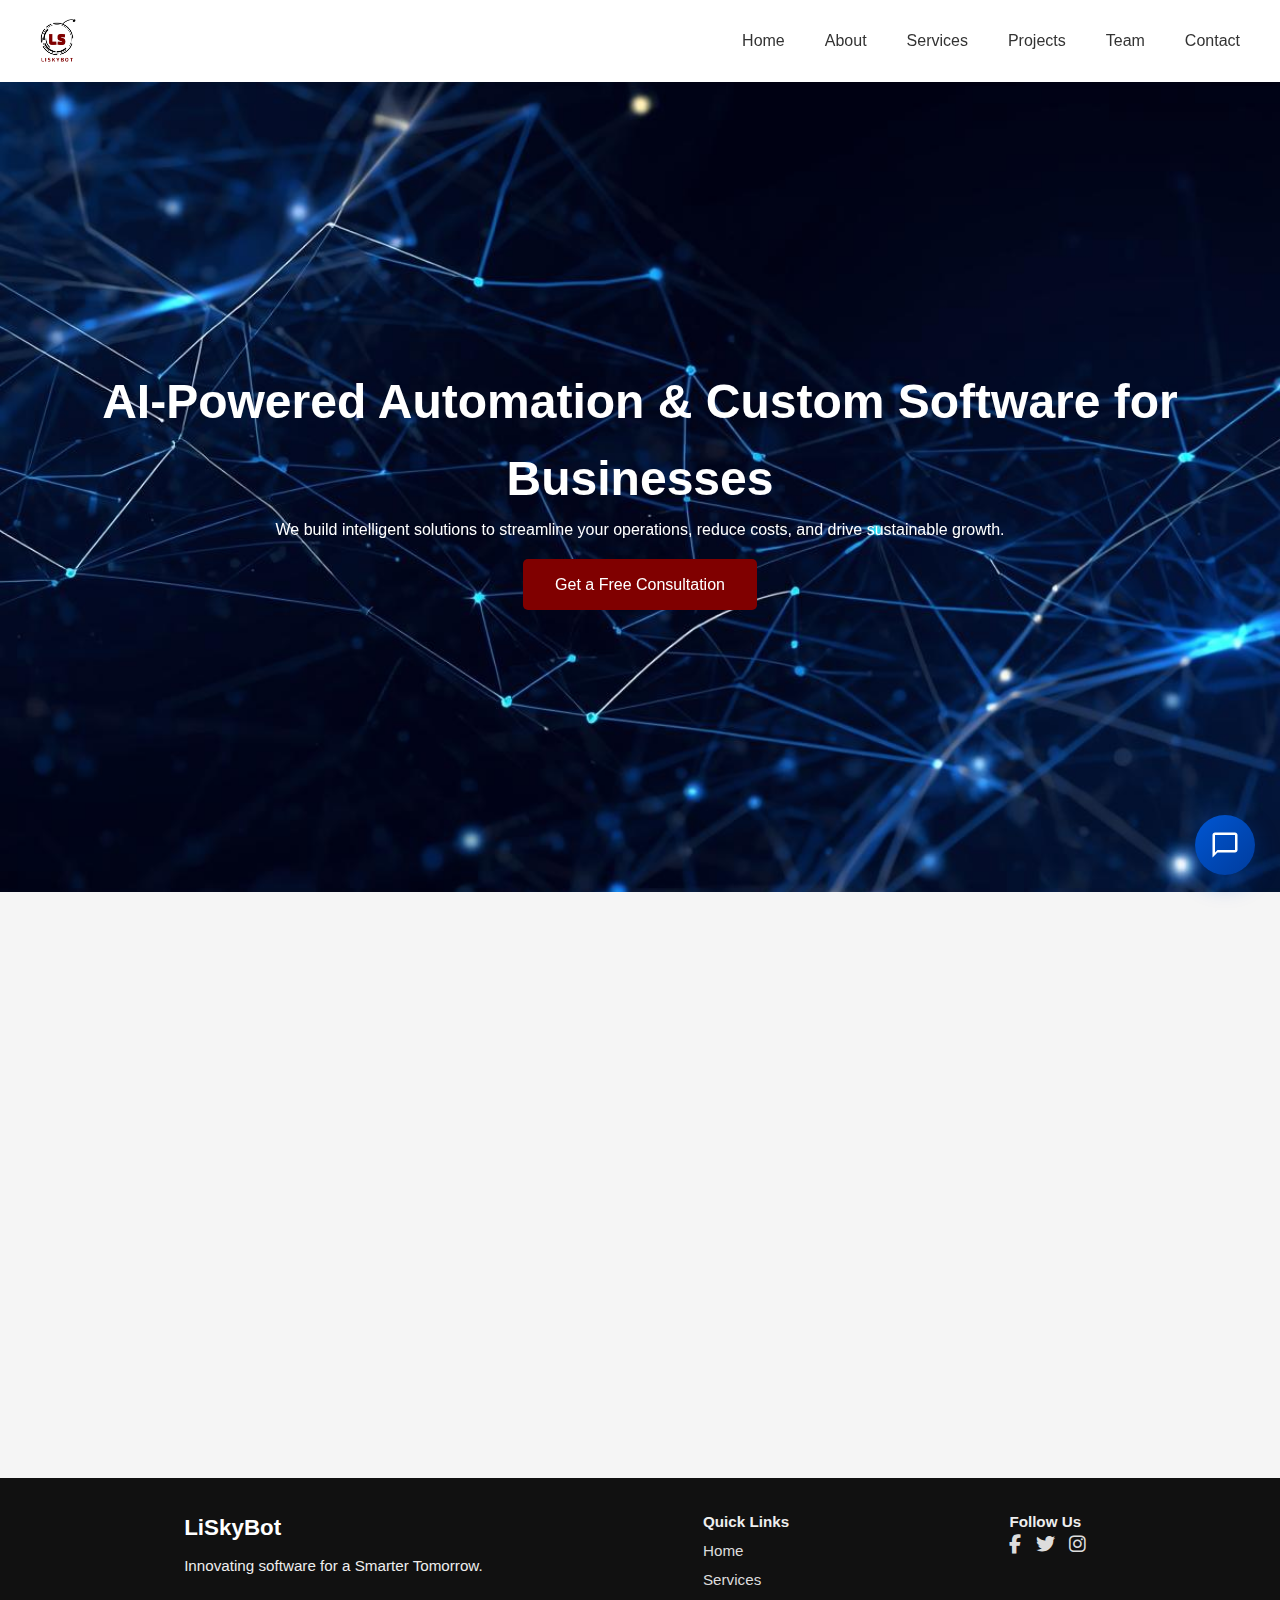
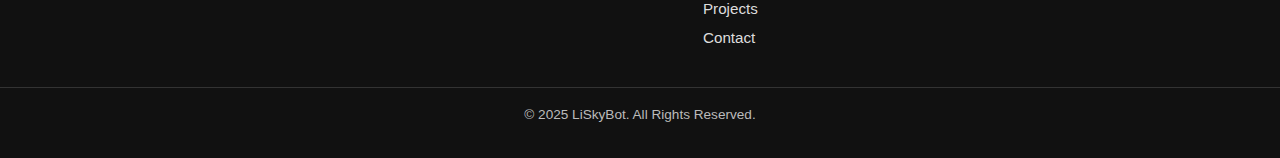
<file: index.html>
<!DOCTYPE html>
<html lang="en">
<head>
    <meta charset="UTF-8">
    <meta name="viewport" content="width=device-width, initial-scale=1.0">
    <title>LiSkyBot - AI & Software Solutions for Kenyan Businesses</title>
    <link rel="canonical" href="https://liskybot.co.ke/" />
    <meta name="description" content="LiSkyBot builds intelligent AI automation and custom software solutions to help businesses streamline operations, save costs, and drive growth.">
    <meta name="keywords" content="LiSkyBot, AI, software development, automation, cloud solutions, Kenya, Nairobi">
    <meta name="author" content="LiSkyBot">

    <meta property="og:title" content="LiSkyBot - AI & Software Solutions">
    <meta property="og:description" content="Intelligent solutions to streamline operations, save costs, and drive growth.">
    <meta property="og:image" content="https://liskybot-company.netlify.app/images/preview.png"> 
    <meta property="og:url" content="https://liskybot-company.netlify.app"> 
    <meta name="twitter:card" content="summary_large_image">
    
    <link rel="stylesheet" href="css/reset.css">
    <link rel="stylesheet" href="css/main.css">
    
    <link href="https://unpkg.com/aos@2.3.1/dist/aos.css" rel="stylesheet">
    <link rel="icon" type="image/png" href="assets/logos/logo.png">

    <link rel="stylesheet" href="https://cdnjs.cloudflare.com/ajax/libs/font-awesome/6.5.1/css/all.min.css">
</head>
<body>
    <header>
        <nav class="navbar">
            <div class="logo">
                <a href="index.html"><img src="assets/logos/logo.png" alt="LiSkyBot Logo"></a>
            </div>
            <ul class="nav-links">
                <li><a href="index.html">Home</a></li>
                <li><a href="about.html">About</a></li>
                <li><a href="services.html">Services</a></li>
                <li><a href="projects.html">Projects</a></li>
                <li><a href="team.html">Team</a></li>
                <li><a href="contact.html">Contact</a></li>
            </ul>
            <div class="hamburger">
                <span></span>
                <span></span>
                <span></span>
            </div>
        </nav>
    </header>

    <section class="hero">
        <div class="hero-text" data-aos="fade-up">
            <h1>AI-Powered Automation & Custom Software for Businesses</h1>
            <p>We build intelligent solutions to streamline your operations, reduce costs, and drive sustainable growth.</p>
            <a href="contact.html" class="cta-btn">Get a Free Consultation</a>
        </div>
    </section>

    <section class="about-intro" data-aos="fade-up">
        <div class="container">
            <h2>Your Partner in Digital Transformation</h2>
            <p>LiSkyBot was founded on the belief that powerful technology should be accessible to all businesses. Based in Juja, we are passionate about helping companies thrive in the digital age by providing innovative and practical software solutions that deliver real results.</p>
        </div>
    </section>

    <section class="services-overview" data-aos="fade-up">
        <div class="container">
            <h2>Our Core Services</h2>
            <div class="services-grid">
                <div class="service-card" data-aos="fade-up" data-aos-delay="100">
                    <i class="fas fa-robot service-icon"></i>
                    <h3>AI & Automation</h3>
                    <p>We analyze your workflow and build custom AI bots to automate repetitive tasks, saving you time and reducing human error.</p>
                    <a href="services.html#ai" class="learn-more-btn">Learn More</a>
                </div>

                <div class="service-card" data-aos="fade-up" data-aos-delay="200">
                    <i class="fas fa-cloud service-icon"></i>
                    <h3>Cloud Solutions</h3>
                    <p>We help you leverage the power of the cloud for scalable, secure, and efficient business operations and infrastructure.</p>
                     <a href="services.html#cloud" class="learn-more-btn">Learn More</a> </div>

                <div class="service-card" data-aos="fade-up" data-aos-delay="300">
                    <i class="fas fa-laptop-code service-icon"></i>
                    <h3>Custom Web & Mobile Apps</h3>
                    <p>From dynamic websites to powerful mobile applications, we build tailored solutions that fit your exact business needs.</p>
                    <a href="services.html#web" class="learn-more-btn">Learn More</a>
                </div>
            </div>
        </div>
    </section>

    <section class="final-cta" data-aos="fade-up">
        <div class="container">
            <h2>Ready to Build Your Solution?</h2>
            <p>Let's discuss your project and discover how LiSkyBot can help your business achieve its goals. The initial consultation is always free.</p>
            <a href="contact.html" class="cta-btn">Schedule Your Consultation</a>
        </div>
    </section>

    <footer>
        <div class="footer-container">
            <div class="footer-info">
                <h3>LiSkyBot</h3>
                <p>Innovating software for a Smarter Tomorrow.</p>
            </div>
            <div class="footer-links">
                <h4>Quick Links</h4>
                <ul>
                    <li><a href="index.html">Home</a></li>
                    <li><a href="services.html">Services</a></li>
                    <li><a href="projects.html">Projects</a></li>
                    <li><a href="contact.html">Contact</a></li>
                </ul>
            </div>
            <div class="footer-socials">
                <h4>Follow Us</h4>
                <a href="https://www.facebook.com/profile.php?id=61582498392747"><i class="fab fa-facebook-f"></i></a>
                <a href="https://twitter.com/liskybotcompany"><i class="fab fa-twitter"></i></a>
                <a href="https://www.instagram.com/liskybot?igsh=NXByMzdmMDBnZmVp"><i class="fab fa-instagram"></i></a>
            </div>
        </div>
        <div class="footer-bottom">
            <p>© 2025 LiSkyBot. All Rights Reserved.</p>
        </div>
    </footer>

    <script src="js/main.js"></script>
    <script src="https://unpkg.com/aos@2.3.1/dist/aos.js"></script>
    <script>
        AOS.init({
            duration: 1000, // Animation speed
            once: true      // Animate only once per scroll
        });
    </script>

    <style>
      @import url('https://fonts.googleapis.com/css2?family=Inter:wght@400;600&display=swap');
    
      /* 1. THE FLOATING BUTTON */
      .liskybot-toggler {
        position: fixed;
        bottom: 25px;
        right: 25px;
        background: linear-gradient(135deg, #0056D2, #003C9D);
        color: white;
        border: none;
        border-radius: 50%;
        width: 60px;
        height: 60px;
        cursor: pointer;
        box-shadow: 0 8px 24px rgba(0, 86, 210, 0.4);
        z-index: 99999;
        transition: all 0.3s ease;
        display: flex;
        align-items: center;
        justify-content: center;
      }
      .liskybot-toggler:hover { transform: scale(1.05) translateY(-2px); }
      .liskybot-icon { width: 30px; height: 30px; fill: white; }
    
      /* 2. THE CHAT WINDOW */
      .liskybot-window {
        position: fixed;
        bottom: 100px;
        right: 25px;
        width: 380px;
        height: 600px;
        max-height: 80vh;
        background-color: #0A192F; /* Brand Dark Navy */
        border-radius: 20px;
        box-shadow: 0 12px 40px rgba(0,0,0,0.5);
        z-index: 99999;
        display: none;
        flex-direction: column;
        overflow: hidden;
        font-family: 'Inter', sans-serif;
        border: 1px solid #172A45;
        opacity: 0;
        transform: translateY(20px);
        transition: opacity 0.3s, transform 0.3s;
      }
    
      /* MOBILE FIX: Center on small screens */
      @media (max-width: 480px) {
        .liskybot-window {
          width: 90%;
          right: 5%;
          bottom: 90px;
          height: 60vh;
        }
      }
    
      .liskybot-window.active {
        opacity: 1;
        transform: translateY(0);
      }
    
      /* 3. HEADER */
      .liskybot-header {
        background: linear-gradient(135deg, #0056D2, #003C9D);
        padding: 20px;
        display: flex;
        align-items: center;
        justify-content: space-between;
        border-bottom: 1px solid #172A45;
      }
      .lisky-profile { display: flex; align-items: center; gap: 12px; }
      .lisky-avatar { 
        width: 40px; height: 40px; background: white; border-radius: 50%; 
        display: flex; align-items: center; justify-content: center; font-size: 24px;
      }
      .lisky-info h4 { margin: 0; color: white; font-size: 16px; font-weight: 600; }
      .lisky-info p { margin: 0; color: rgba(255,255,255,0.8); font-size: 12px; }
      .lisky-close { color: white; cursor: pointer; font-size: 24px; opacity: 0.8; background: none; border: none; }
    
      /* 4. MESSAGES AREA */
      .liskybot-messages {
        flex: 1;
        padding: 20px;
        overflow-y: auto;
        display: flex;
        flex-direction: column;
        gap: 15px;
        background-color: #0A192F;
      }
    
      /* 5. INPUT AREA */
      .liskybot-input-area {
        padding: 15px;
        background-color: #0A192F;
        border-top: 1px solid #172A45;
        display: flex;
        gap: 10px;
        align-items: center;
      }
      .liskybot-input-area input {
        flex: 1;
        padding: 14px;
        border-radius: 25px;
        border: 1px solid #172A45;
        background: #112240;
        color: white;
        outline: none;
        font-family: 'Inter', sans-serif;
      }
      .liskybot-input-area input::placeholder { color: #8892b0; }
      .liskybot-input-area input:focus { border-color: #0056D2; }
      
      .lisky-send-btn {
        background-color: #0056D2;
        border: none;
        color: white;
        border-radius: 50%;
        width: 45px;
        height: 45px;
        cursor: pointer;
        display: flex;
        align-items: center;
        justify-content: center;
        transition: background 0.2s;
      }
      .lisky-send-btn:hover { background-color: #0044a5; }
    
      /* BUBBLES */
      .msg { padding: 12px 16px; border-radius: 12px; max-width: 85%; font-size: 14px; line-height: 1.5; animation: fadeIn 0.3s ease; }
      .bot-msg { background-color: #172A45; color: #e6f1ff; align-self: flex-start; border-bottom-left-radius: 2px; }
      .user-msg { background-color: #0056D2; color: white; align-self: flex-end; border-bottom-right-radius: 2px; }
      
      /* MARKDOWN STYLES */
      .msg strong { font-weight: 700; color: #fff; }
      .msg ul { margin: 5px 0; padding-left: 20px; }
      .msg li { margin-bottom: 4px; }
    
      @keyframes fadeIn { from { opacity: 0; transform: translateY(5px); } to { opacity: 1; transform: translateY(0); } }
    </style>
    
    <button class="liskybot-toggler" onclick="toggleChat()">
      <svg class="liskybot-icon" viewBox="0 0 24 24"><path d="M20 2H4c-1.1 0-2 .9-2 2v18l4-4h14c1.1 0 2-.9 2-2V4c0-1.1-.9-2-2-2zm0 14H6l-2 2V4h16v12z"/></svg>
    </button>
    
    <div class="liskybot-window" id="liskyChatWindow">
      <div class="liskybot-header">
        <div class="lisky-profile">
          <div class="lisky-avatar">🤖</div>
          <div class="lisky-info">
            <h4>Lisky Support</h4>
            <p>Typically replies instantly</p>
          </div>
        </div>
        <button class="lisky-close" onclick="toggleChat()">×</button>
      </div>
      
      <div class="liskybot-messages" id="chatMessages">
        <div class="msg bot-msg">Hello! I am Lisky. 👋<br><br>I can help you with Pricing, Services, or Technical Support. What do you need?</div>
      </div>
    
      <div class="liskybot-input-area">
        <input type="text" id="userInput" placeholder="Type your question..." onkeypress="handleEnter(event)">
        <button class="lisky-send-btn" onclick="sendMessage()">
          <svg width="20" height="20" viewBox="0 0 24 24" fill="none" stroke="currentColor" stroke-width="2" stroke-linecap="round" stroke-linejoin="round"><line x1="22" y1="2" x2="11" y2="13"></line><polygon points="22 2 15 22 11 13 2 9 22 2"></polygon></svg>
        </button>
      </div>
    </div>
    
    <script>
      // *** YOUR PERMANENT RENDER LINK ***
      const API_URL = "https://smart-lisky-chatbot.onrender.com/chat"; 
    
      function toggleChat() {
        const window = document.getElementById('liskyChatWindow');
        if (window.style.display === 'none' || window.style.display === '') {
          window.style.display = 'flex';
          setTimeout(() => window.classList.add('active'), 10);
        } else {
          window.classList.remove('active');
          setTimeout(() => window.style.display = 'none', 300);
        }
      }
    
      function handleEnter(e) {
        if (e.key === 'Enter') sendMessage();
      }
    
      // --- THE MAGIC FORMATTER (Fixes Asterisks) ---
      function formatMessage(text) {
        // 1. Convert **bold** to <strong>bold</strong>
        let formatted = text.replace(/\*\*(.*?)\*\*/g, '<strong>$1</strong>');
        // 2. Convert *italic* to <em>italic</em>
        formatted = formatted.replace(/\*(.*?)\*/g, '<em>$1</em>');
        // 3. Convert newlines to <br>
        formatted = formatted.replace(/\n/g, '<br>');
        // 4. Convert bullet points
        formatted = formatted.replace(/- (.*?)(<br>|$)/g, '• $1$2');
        return formatted;
      }
    
      async function sendMessage() {
        const input = document.getElementById('userInput');
        const text = input.value.trim();
        if (!text) return;
    
        addMessage(text, 'user-msg');
        input.value = '';
    
        const loadingDiv = addMessage("Thinking...", 'bot-msg');
    
        try {
          const response = await fetch(API_URL, {
            method: 'POST',
            headers: { 'Content-Type': 'application/json' },
            body: JSON.stringify({ message: text })
          });
          
          const data = await response.json();
          
          // Apply the formatting fix
          loadingDiv.innerHTML = formatMessage(data.reply);
          
        } catch (error) {
          loadingDiv.innerText = "Error: Lisky is offline. (Check Server)";
        }
      }
    
      function addMessage(text, className) {
        const div = document.createElement('div');
        div.className = `msg ${className}`;
        div.innerHTML = text; 
        document.getElementById('chatMessages').appendChild(div);
        const container = document.getElementById('chatMessages');
        container.scrollTop = container.scrollHeight;
        return div;
      }
    </script>
    </body>
</html>
</file>
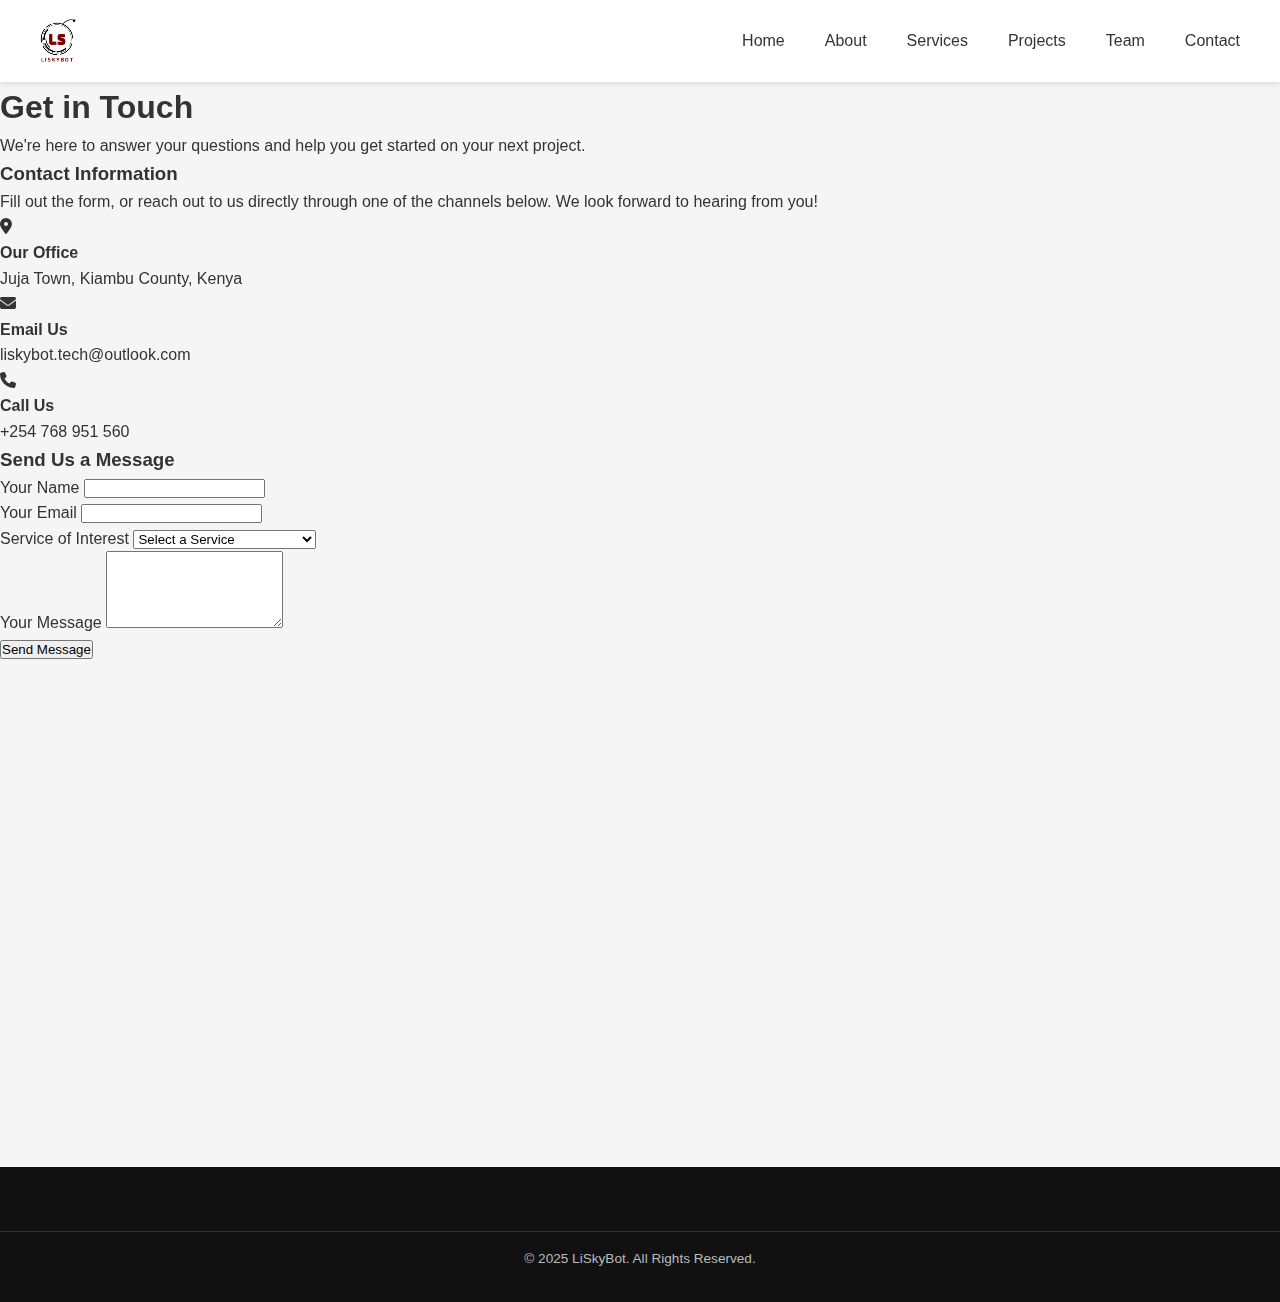
<file: contact.html>
<!DOCTYPE html>
<html lang="en">
<head>
    <meta charset="UTF-8">
    <meta name="viewport" content="width=device-width, initial-scale=1.0">
    <title>Contact Us - LiSkyBot</title>
    <link rel="canonical" href="https://liskybot.co.ke/contact.html" />
    <meta name="description" content="Get in touch with the LiSkyBot team to discuss your project. We're based in Juja, Kenya.">
    <link rel="stylesheet" href="css/reset.css">
    <link rel="stylesheet" href="css/main.css">
    <link href="https://unpkg.com/aos@2.3.4/dist/aos.css" rel="stylesheet">
    <link rel="stylesheet" href="https://cdnjs.cloudflare.com/ajax/libs/font-awesome/6.5.1/css/all.min.css">
    <link rel="icon" type="image/png" href="assets/logos/logo.png">
</head>
<body>
    <header>
        <nav class="navbar">
            <div class="logo">
                <a href="index.html">
                <img src="assets/logos/logo.png" alt="LiSkyBot Logo"></a>
            </div>
            <ul class="nav-links">
                <li><a href="index.html">Home</a></li>
                <li><a href="about.html">About</a></li>
                <li><a href="services.html">Services</a></li>
                <li><a href="projects.html">Projects</a></li>
                <li><a href="team.html">Team</a></li>
                <li><a href="contact.html" class="active">Contact</a></li>
            </ul>
            <div class="hamburger">
                <span></span>
                <span></span>
                <span></span>
            </div>
        </nav>
    </header>

    <main>
        <section class="page-header" data-aos="fade-in">
            <div class="container">
                <h1>Get in Touch</h1>
                <p>We're here to answer your questions and help you get started on your next project.</p>
            </div>
        </section>

        <section class="contact-section" data-aos="fade-up">
            <div class="container contact-grid">
                <div class="contact-details">
                    <h3>Contact Information</h3>
                    <p>Fill out the form, or reach out to us directly through one of the channels below. We look forward to hearing from you!</p>
                    
                    <div class="info-block">
                        <i class="fas fa-map-marker-alt"></i>
                        <div>
                            <strong>Our Office</strong>
                            <p>Juja Town, Kiambu County, Kenya</p>
                        </div>
                    </div>
                    <div class="info-block">
                        <i class="fas fa-envelope"></i>
                        <div>
                            <strong>Email Us</strong>
                            <p>liskybot.tech@outlook.com</p>
                        </div>
                    </div>
                    <div class="info-block">
                        <i class="fas fa-phone"></i>
                        <div>
                            <strong>Call Us</strong>
                            <p>+254 768 951 560</p>
                        </div>
                    </div>
                </div>

                <div class="contact-form-container">
                    <h3>Send Us a Message</h3>
                    <form action="https://formspree.io/f/xovyeyzg" method="POST">
                        <div class="form-group">
                            <label for="name">Your Name</label>
                            <input type="text" id="name" name="name" required>
                        </div>
                        <div class="form-group">
                            <label for="email">Your Email</label>
                            <input type="email" id="email" name="email" required>
                        </div>
                        <div class="form-group">
                            <label for="service">Service of Interest</label>
                            <select id="service" name="service" required>
                                <option value="" disabled selected>Select a Service</option>
                                <option value="AI & Automation">AI & Automation</option>
                                <option value="Web Development & Cloud">Web Development & Cloud</option>
                                <option value="Mobile Apps">Mobile Apps</option>
                                <option value="General Inquiry">General Inquiry</option>
                            </select>
                        </div>
                        <div class="form-group">
                            <label for="message">Your Message</label>
                            <textarea id="message" name="message" rows="5" required></textarea>
                        </div>
                        <button type="submit" class="cta-btn">Send Message</button>
                    </form>
                </div>
            </div>
        </section>

        <section class="map-section">
            <iframe src="https://www.google.com/maps/embed?pb=!1m10!1m8!1m3!1d16404.93738332657!2d37.007685722311436!3d-1.0983563550970181!3m2!1i1024!2i768!4f13.1!5e0!3m2!1sen!2ske!4v1761093396472!5m2!1sen!2ske" 
            width="600" 
            height="450" 
            style="border:0;" 
            allowfullscreen="" 
            loading="lazy" 
            referrerpolicy="no-referrer-when-downgrade">
        </iframe>



        </section>
    </main>

    <footer class="footer">
      <div class="footer-container">
        </div>
      <div class="footer-bottom">
        <p>© 2025 LiSkyBot. All Rights Reserved.</p>
      </div>
    </footer>

    <script src="js/main.js" ></script>
    <script src="https://unpkg.com/aos@2.3.4/dist/aos.js"></script>
    <script>
        AOS.init({
            duration: 800,
            once: true
        });
    </script>
</body>
</html>
</file>
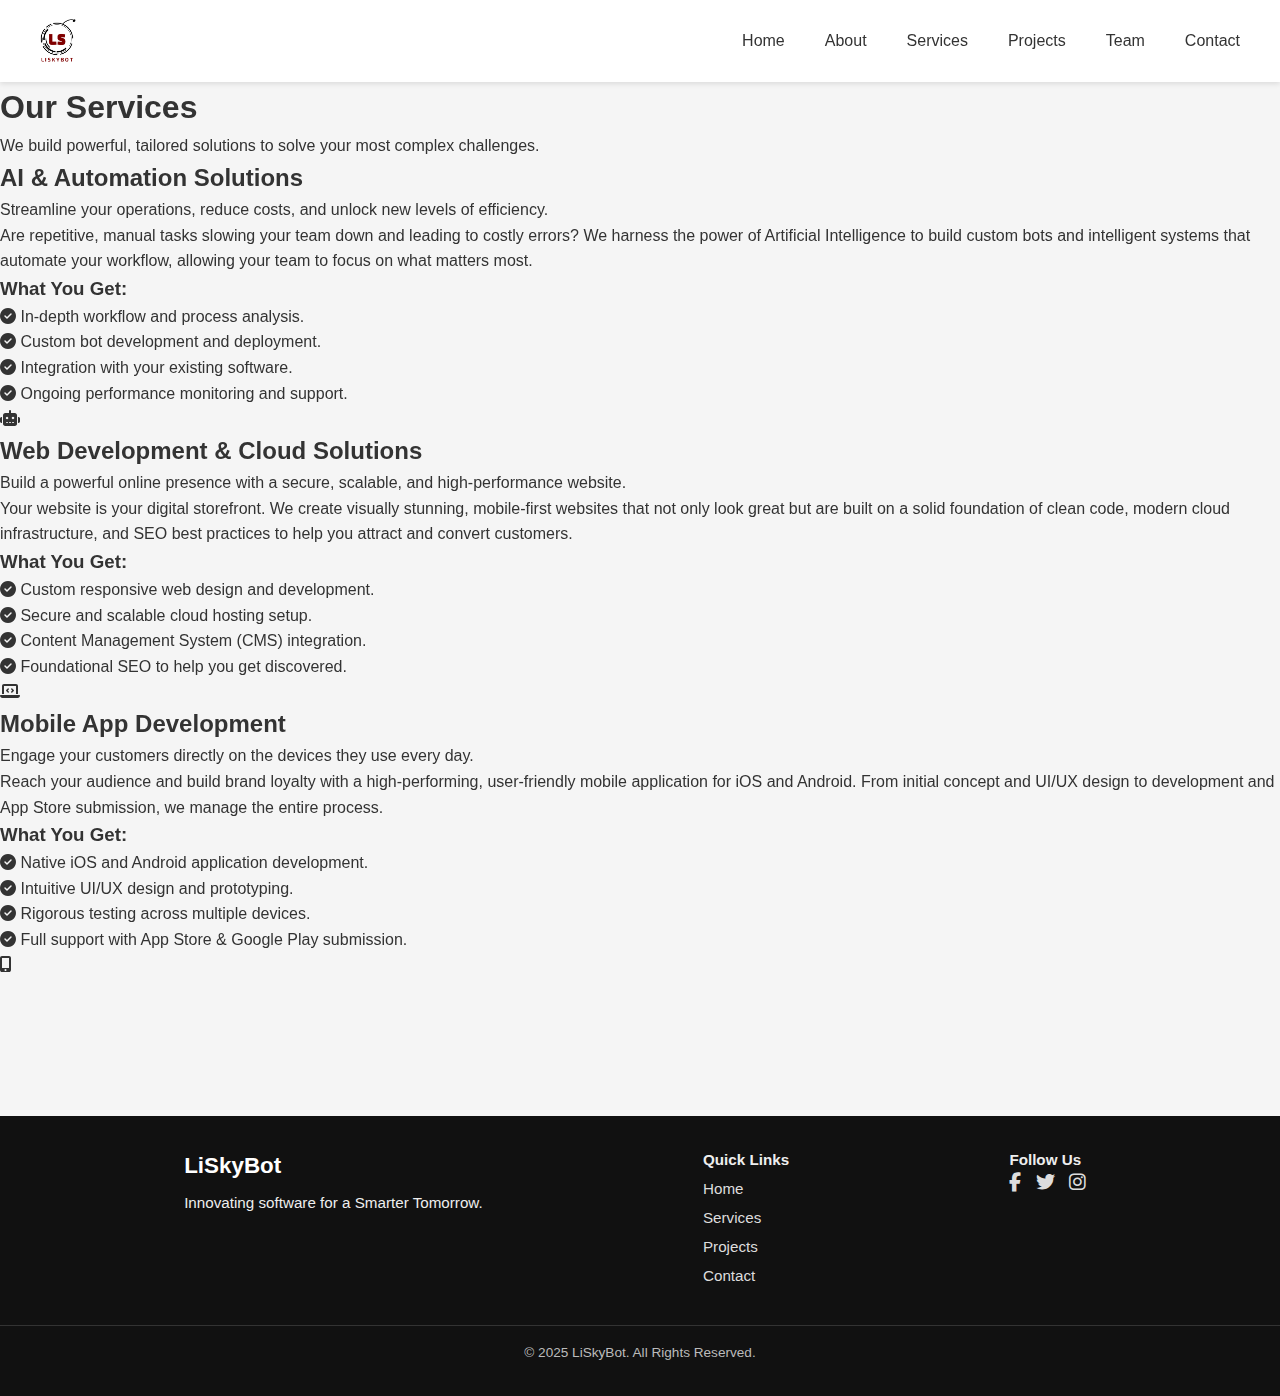
<file: services.html>
<!DOCTYPE html>
<html lang="en">
<head>
    <meta charset="UTF-8">
    <meta name="viewport" content="width=device-width, initial-scale=1.0">
    <title>Our Services - LiSkyBot</title>
    <link rel="canonical" href="https://liskybot.co.ke/services.html" />
    <meta name="description" content="Explore our expert services in AI & Automation, Custom Web Development, and Mobile App Creation to elevate your business.">
    <link rel="stylesheet" href="css/reset.css">
    <link rel="stylesheet" href="css/main.css">

    <link href="https://unpkg.com/aos@2.3.4/dist/aos.css" rel="stylesheet">
    <link rel="stylesheet" href="https://cdnjs.cloudflare.com/ajax/libs/font-awesome/6.5.1/css/all.min.css">
    <link rel="icon" type="image/png" href="assets/logos/logo.png">
</head>
<body>
    <header>
        <nav class="navbar">
            <div class="logo">
                <a href="index.html"><img src="assets/logos/logo.png" alt="LiSkyBot Logo"></a>
            </div>
            <ul class="nav-links">
                <li><a href="index.html">Home</a></li>
                <li><a href="about.html">About</a></li>
                <li><a href="services.html">Services</a></li>                  
                <li><a href="projects.html">Projects</a></li>
                <li><a href="team.html">Team</a></li>
                <li><a href="contact.html">Contact</a></li>
            </ul>
            <div class="hamburger">
                <span></span>
                <span></span>
                <span></span>
            </div>
        </nav>
    </header>

    <main>
        <section class="page-header" data-aos="fade-in">
            <div class="container">
                <h1>Our Services</h1>
                <p>We build powerful, tailored solutions to solve your most complex challenges.</p>
            </div>
        </section>

        <section id="ai" class="service-detail" data-aos="fade-up">
            <div class="container service-detail-grid">
                <div class="service-text">
                    <h2>AI & Automation Solutions</h2>
                    <p class="service-subtitle">Streamline your operations, reduce costs, and unlock new levels of efficiency.</p>
                    <p>Are repetitive, manual tasks slowing your team down and leading to costly errors? We harness the power of Artificial Intelligence to build custom bots and intelligent systems that automate your workflow, allowing your team to focus on what matters most.</p>
                    
                    <h3>What You Get:</h3>
                    <ul>
                        <li><i class="fas fa-check-circle"></i> In-depth workflow and process analysis.</li>
                        <li><i class="fas fa-check-circle"></i> Custom bot development and deployment.</li>
                        <li><i class="fas fa-check-circle"></i> Integration with your existing software.</li>
                        <li><i class="fas fa-check-circle"></i> Ongoing performance monitoring and support.</li>
                    </ul>
                </div>
                <div class="service-visual">
                    <i class="fas fa-robot"></i>
                </div>
            </div>
        </section>

        <section id="web" class="service-detail alt-background" data-aos="fade-up">
            <div class="container service-detail-grid reverse-grid">
                <div class="service-text">
                    <h2>Web Development & Cloud Solutions</h2>
                    <p class="service-subtitle">Build a powerful online presence with a secure, scalable, and high-performance website.</p>
                    <p>Your website is your digital storefront. We create visually stunning, mobile-first websites that not only look great but are built on a solid foundation of clean code, modern cloud infrastructure, and SEO best practices to help you attract and convert customers.</p>
                    
                    <h3>What You Get:</h3>
                    <ul>
                        <li><i class="fas fa-check-circle"></i> Custom responsive web design and development.</li>
                        <li><i class="fas fa-check-circle"></i> Secure and scalable cloud hosting setup.</li>
                        <li><i class="fas fa-check-circle"></i> Content Management System (CMS) integration.</li>
                        <li><i class="fas fa-check-circle"></i> Foundational SEO to help you get discovered.</li>
                    </ul>
                </div>
                <div class="service-visual">
                    <i class="fas fa-laptop-code"></i>
                </div>
            </div>
        </section>

        <section id="mobile" class="service-detail" data-aos="fade-up">
            <div class="container service-detail-grid">
                <div class="service-text">
                    <h2>Mobile App Development</h2>
                    <p class="service-subtitle">Engage your customers directly on the devices they use every day.</p>
                    <p>Reach your audience and build brand loyalty with a high-performing, user-friendly mobile application for iOS and Android. From initial concept and UI/UX design to development and App Store submission, we manage the entire process.</p>
                    
                    <h3>What You Get:</h3>
                    <ul>
                        <li><i class="fas fa-check-circle"></i> Native iOS and Android application development.</li>
                        <li><i class="fas fa-check-circle"></i> Intuitive UI/UX design and prototyping.</li>
                        <li><i class="fas fa-check-circle"></i> Rigorous testing across multiple devices.</li>
                        <li><i class="fas fa-check-circle"></i> Full support with App Store & Google Play submission.</li>
                    </ul>
                </div>
                <div class="service-visual">
                    <i class="fas fa-mobile-alt"></i>
                </div>
            </div>
        </section>

        <section class="final-cta" data-aos="fade-up">
            <div class="container">
                <h2>Ready to Discuss Your Project?</h2>
                <p>Let's turn your ideas into reality. Get in touch for a free, no-obligation consultation to see how we can help.</p>
                <a href="contact.html" class="cta-btn">Schedule Your Consultation</a>
            </div>
        </section>
    </main>

    <footer class="footer">
      <div class="footer-container">
        <div class="footer-info">
            <h3>LiSkyBot</h3>
            <p>Innovating software for a Smarter Tomorrow.</p>
        </div>
        <div class="footer-links">
            <h4>Quick Links</h4>
            <ul>
                <li><a href="index.html">Home</a></li>
                <li><a href="services.html">Services</a></li>
                <li><a href="projects.html">Projects</a></li>
                <li><a href="contact.html">Contact</a></li>
            </ul>
        </div>
        <div class="footer-socials">
            <h4>Follow Us</h4>
            <a href="https://www.facebook.com/profile.php?id=61582498392747"><i class="fab fa-facebook-f"></i></a>
            <a href="https://twitter.com/liskybotcompany"><i class="fab fa-twitter"></i></a>
            <a href="https://www.instagram.com/liskybot?igsh=NXByMzdmMDBnZmVp"><i class="fab fa-instagram"></i></a>
        </div>
    </div>
    <div class="footer-bottom">
        <p>© 2025 LiSkyBot. All Rights Reserved.</p>
    </div>
    </footer>

    <script src="js/main.js"></script>
    <script src="https://unpkg.com/aos@2.3.4/dist/aos.js"></script>
    <script>
        AOS.init({
            duration: 800,
            once: true
        });
    </script>
</body>
</html>
</file>
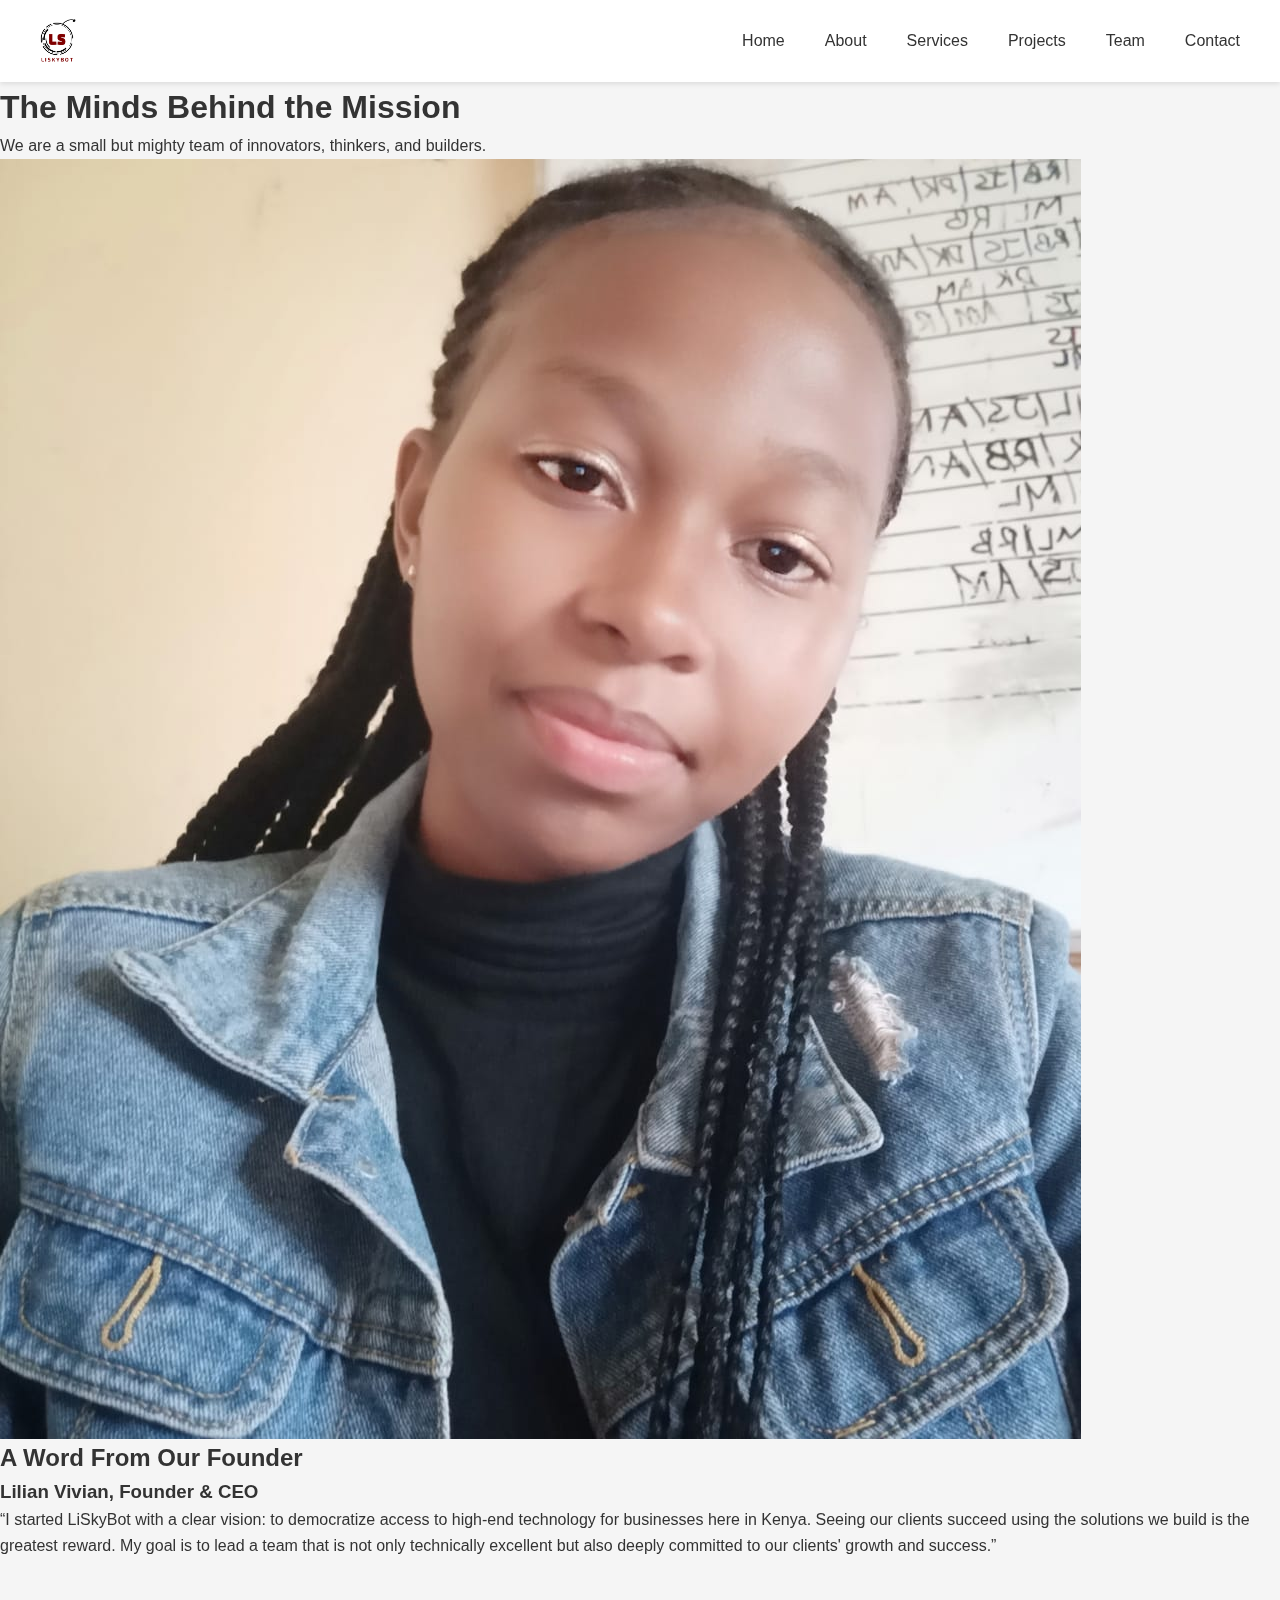
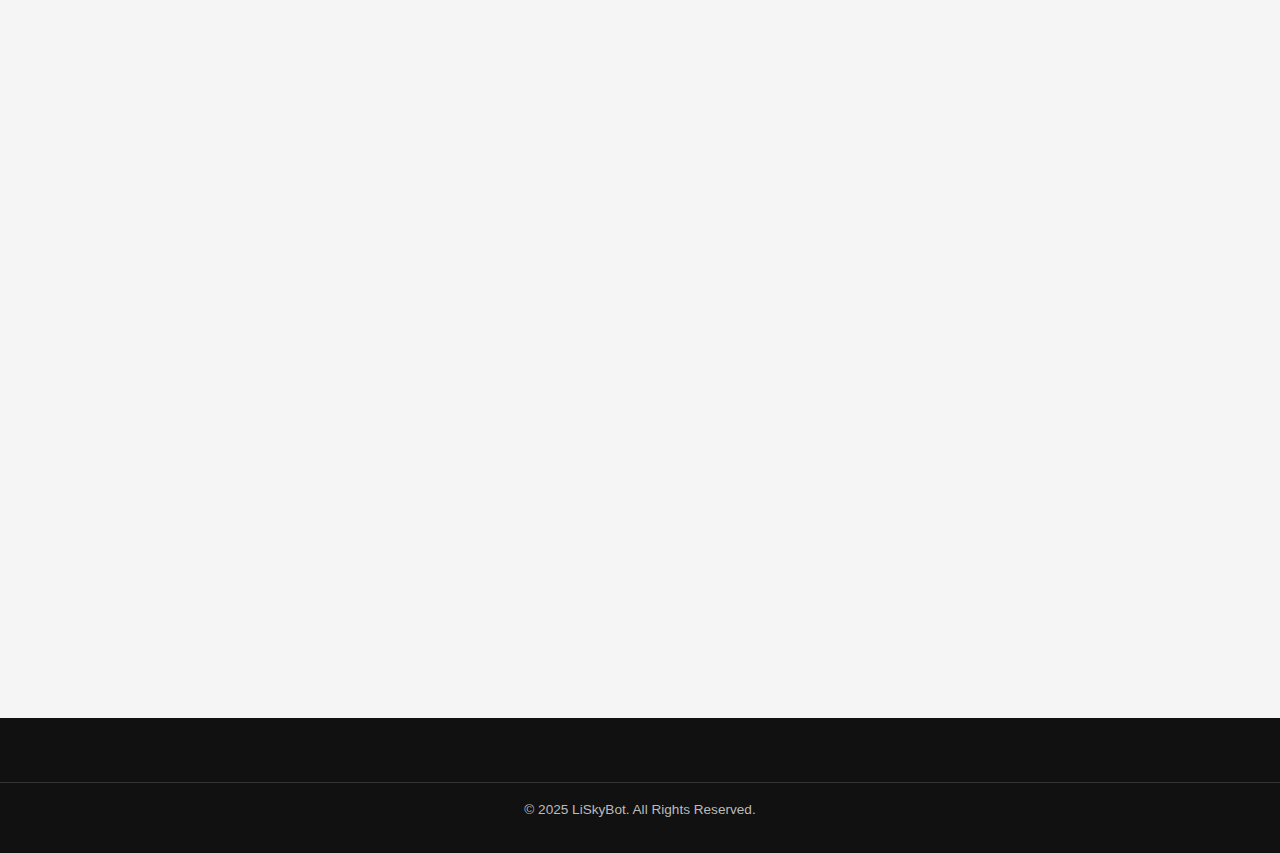
<file: team.html>
<!DOCTYPE html>
<html lang="en">
<head>
    <meta charset="UTF-8">
    <meta name="viewport" content="width=device-width, initial-scale=1.0">
    <title>Our Team - LiSkyBot</title>
    <link rel="canonical" href="https://liskybot.co.ke/team.html" />
    <meta name="description" content="Meet the passionate team of developers, designers, and AI specialists at LiSkyBot.">
    <link rel="stylesheet" href="css/reset.css">
    <link rel="stylesheet" href="css/main.css">
    <link href="https://unpkg.com/aos@2.3.4/dist/aos.css" rel="stylesheet" >
    <link rel="stylesheet" href="https://cdnjs.cloudflare.com/ajax/libs/font-awesome/6.5.1/css/all.min.css">
    <link rel="icon" type="image/png" href="assets/logos/logo.png">
</head>
<body>
    <header>
        <nav class="navbar">
            <div class="logo">
                <a href="index.html">
                <img src="assets/logos/logo.png" alt="LiSkyBot Logo"></a>
            </div>
            <ul class="nav-links">
                <li><a href="index.html">Home</a></li>
                <li><a href="about.html">About</a></li>
                <li><a href="services.html">Services</a></li>
                <li><a href="projects.html">Projects</a></li>
                <li><a href="team.html" class="active">Team</a></li>
                <li><a href="contact.html">Contact</a></li>
            </ul>
            <div class="hamburger">
                <span></span>
                <span></span>
                <span></span>
            </div>
        </nav>
    </header>

    <main>
        <section class="page-header" data-aos="fade-in">
            <div class="container">
                <h1>The Minds Behind the Mission</h1>
                <p>We are a small but mighty team of innovators, thinkers, and builders.</p>
            </div>
        </section>

        <section class="founder-section" data-aos="fade-up">
            <div class="container founder-grid">
                <div class="founder-image">
                    <img src="assets/images/team1.jpg" alt="Lilian Vivian, Founder & CEO">
                </div>
                <div class="founder-bio">
                    <h2>A Word From Our Founder</h2>
                    <h3>Lilian Vivian, Founder & CEO</h3>
                    <p>“I started LiSkyBot with a clear vision: to democratize access to high-end technology for businesses here in Kenya. Seeing our clients succeed using the solutions we build is the greatest reward. My goal is to lead a team that is not only technically excellent but also deeply committed to our clients' growth and success.”</p>
                </div>
            </div>
        </section>

        <section class="team-experts alt-background" data-aos="fade-up">
            <div class="container">
                <h2>Meet Our Experts</h2>
                <div class="team-grid">
                    <div class="expert-card" data-aos="fade-up" data-aos-delay="100">
                        <img src="assets/images/team2.jpg" alt="Clerice Bliss">
                        <h3>Clerice Bliss</h3>
                        <p class="role">Lead Developer</p>
                        <p class="bio">With over a decade of experience, Clerice is the architectural mastermind behind our most complex projects.</p>
                        <div class="social-links">
                            <a href="#" aria-label="LinkedIn"><i class="fab fa-linkedin-in"></i></a>
                            <a href="#" aria-label="GitHub"><i class="fab fa-github"></i></a>
                        </div>
                    </div>

                    <div class="expert-card" data-aos="fade-up" data-aos-delay="200">
                        <img src="assets/images/team3.jpg" alt="Martin Kagiri">
                        <h3>Martin Kagiri</h3>
                        <p class="role">AI Specialist</p>
                        <p class="bio">Martin lives on the cutting edge of machine learning, turning complex data into actionable, intelligent solutions.</p>
                        <div class="social-links">
                            <a href="#" aria-label="LinkedIn"><i class="fab fa-linkedin-in"></i></a>
                            <a href="#" aria-label="Twitter"><i class="fab fa-twitter"></i></a>
                        </div>
                    </div>

                    <div class="expert-card" data-aos="fade-up" data-aos-delay="300">
                        <img src="assets/images/team4.jpg" alt="Evans Odhiambo">
                        <h3>Evans Odhiambo</h3>
                        <p class="role">UI/UX Designer</p>
                        <p class="bio">Evans is the creative heart of our team, dedicated to crafting beautiful, intuitive, and user-friendly experiences.</p>
                        <div class="social-links">
                            <a href="#" aria-label="LinkedIn"><i class="fab fa-linkedin-in"></i></a>
                            <a href="#" aria-label="Dribbble"><i class="fab fa-dribbble"></i></a>
                        </div>
                    </div>
                </div>
            </div>
        </section>

        <section class="final-cta" data-aos="fade-up">
            <div class="container">
                <h2>Want to Join Our Team?</h2>
                <p>We are always looking for passionate and talented individuals to join us on our mission. See our open positions.</p>
                <a href="contact.html" class="cta-btn">View Careers</a> </div>
        </section>

    </main>

    <footer class="footer">
      <div class="footer-container">
        </div>
      <div class="footer-bottom">
        <p>© 2025 LiSkyBot. All Rights Reserved.</p>
      </div>
    </footer>

    <script src="js/main.js"></script>
    <script src="https://unpkg.com/aos@2.3.4/dist/aos.js"></script>
    <script>
        AOS.init({
            duration: 800,
            once: true
        });
    </script>
</body>
</html>
</file>
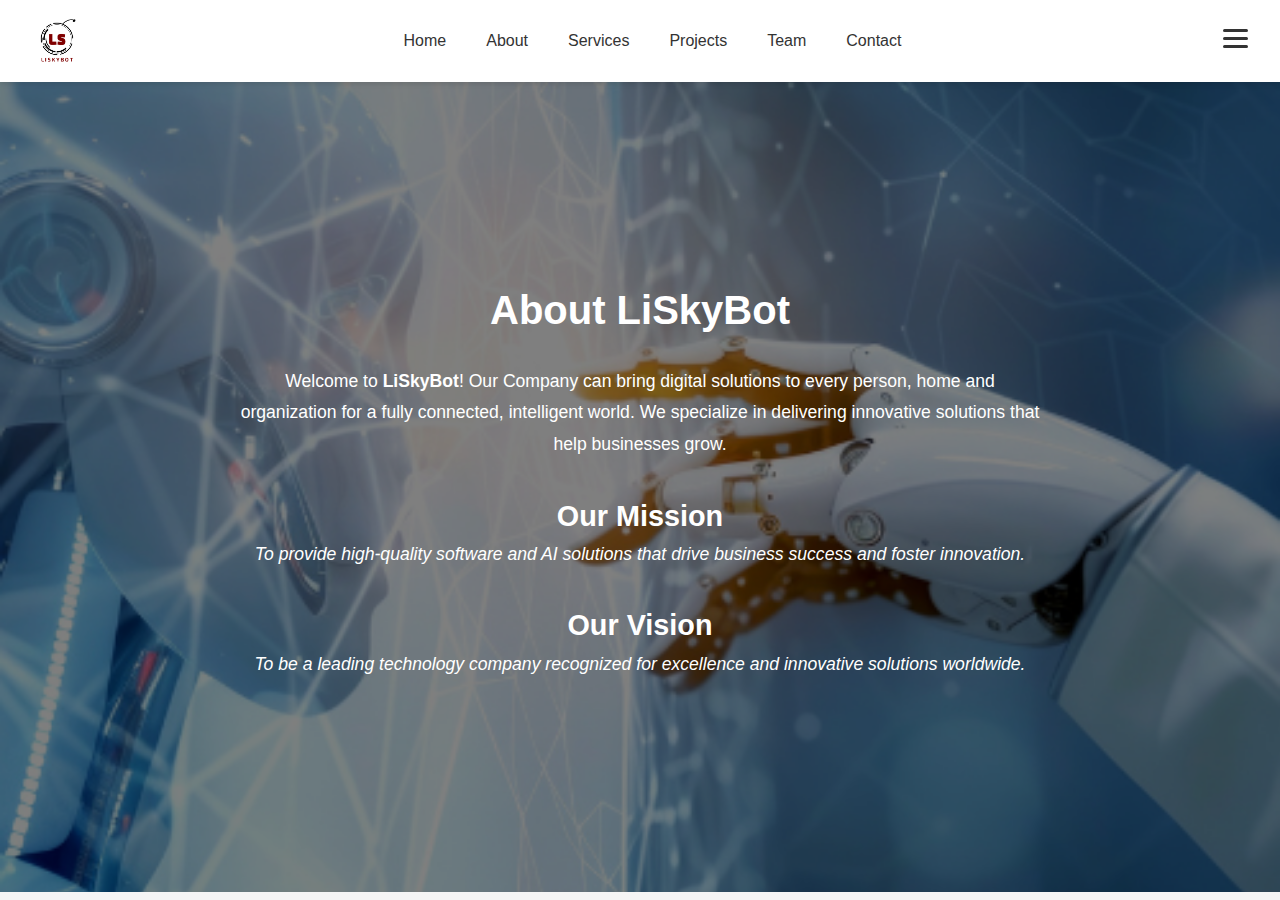
<file: company-website/about.html>
<!DOCTYPE html>
<html lang="en">
<head>
    <meta charset="UTF-8">
    <meta name="viewport" content="width=device-width, initial-scale=1.0">
    <title>About Us - LilySkyBot</title>
    <link rel="stylesheet" href="css/reset.css">
    <link rel="stylesheet" href="css/main.css">
</head>
<body>
    <!-- Navbar -->
    <header>
        <nav class="navbar">
            <div class="logo">
                <img src="assets/logos/logo.png" alt="LilySkyBot Logo">
            </div>
            <ul class="nav-links">
                <li><a href="index.html">Home</a></li>
                <li><a href="about.html">About</a></li>
                <li class="dropdown">
                    <a href="services.html" class="dropbtn">Services</a>
                    <ul class="dropdown-content">
                        <li><a href="services.html#web">Web Development</a></li>
                        <li><a href="services.html#ai">AI Solutions</a></li>
                        <li><a href="services.html#mobile">Mobile Apps</a></li>
                    </ul>
                </li>
                <li><a href="projects.html">Projects</a></li>
                <li><a href="team.html">Team</a></li>
                <li><a href="contact.html">Contact</a></li>
            </ul>
            <div class="hamburger">
                <span></span>
                <span></span>
                <span></span>
            </div>
        </nav>
    </header>

    <!-- About Section -->
    <section class="about">
        <div class="container">
            <h2>About LiSkyBot</h2>
            <p>Welcome to <strong>LiSkyBot</strong>! Our Company can bring digital solutions to every person, home and organization for a fully connected, intelligent world. We specialize in delivering innovative solutions that help businesses grow.</p>

            <h3>Our Mission</h3>
            <p class="highlight">To provide high-quality software and AI solutions that drive business success and foster innovation.</p>
            
            <h3>Our Vision</h3>
            <p class="highlight">To be a leading technology company recognized for excellence and innovative solutions worldwide.</p>
        </div>
    </section>

    <script src="js/main.js"></script>
</body>
</html>
</file>
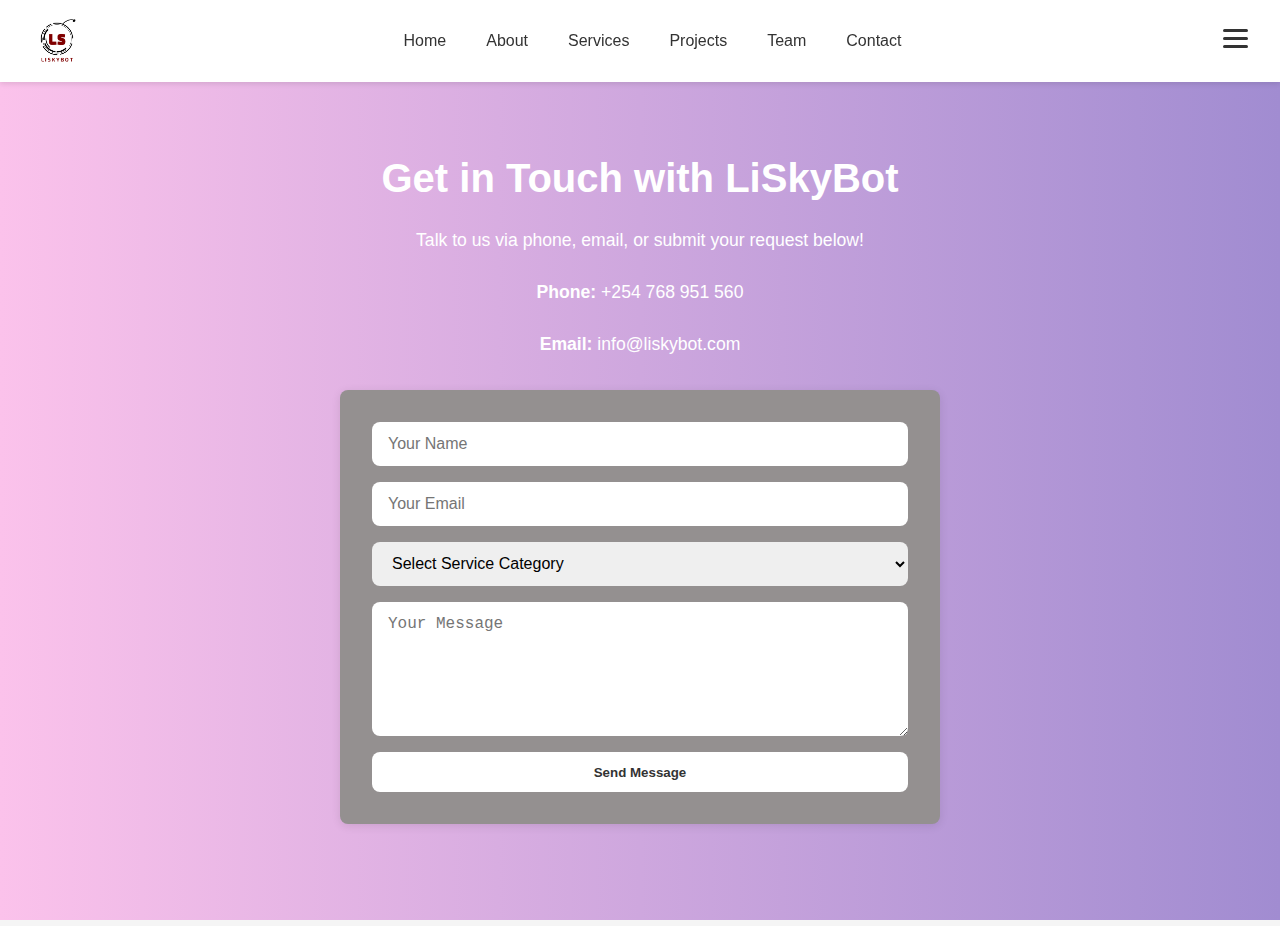
<file: company-website/contact.html>
<!DOCTYPE html>
<html lang="en">
<head>
    <meta charset="UTF-8">
    <meta name="viewport" content="width=device-width, initial-scale=1.0">
    <title>Contact - LiSkyBot</title>
    <link rel="stylesheet" href="css/reset.css">
    <link rel="stylesheet" href="css/main.css">
</head>
<body>
    <!-- Navbar -->
    <header>
        <nav class="navbar">
            <div class="logo">
                <img src="assets/logos/logo.png" alt="LilySkyBot Logo">
            </div>
            <ul class="nav-links">
                <li><a href="index.html">Home</a></li>
                <li><a href="about.html">About</a></li>
                <li><a href="services.html">Services</a></li>
                <li><a href="projects.html">Projects</a></li>
                <li><a href="team.html">Team</a></li>
                <li><a href="contact.html">Contact</a></li>
            </ul>
            <div class="hamburger">
                <span></span>
                <span></span>
                <span></span>
            </div>
        </nav>
    </header>

    <!-- Contact Section -->
    <section class="contact">
        <div class="container">
            <h2>Get in Touch with LiSkyBot</h2>
            <p>Talk to us via phone, email, or submit your request below!</p>

            <!-- Contact Info -->
            <div class="contact-info">
                <p><strong>Phone:</strong> +254 768 951 560</p>
                <p><strong>Email:</strong> info@liskybot.com</p>
            </div>

            <!-- Contact Form -->
            <form action="#" method="POST">
                <input type="text" name="name" placeholder="Your Name" required>
                <input type="email" name="email" placeholder="Your Email" required>
                
                <select name="service" required>
                    <option value="">Select Service Category</option>
                    <option value="web">Web Development</option>
                    <option value="ai">AI Solutions</option>
                    <option value="mobile">Mobile Apps</option>
                </select>
                
                <textarea name="message" placeholder="Your Message" rows="6" required></textarea>
                <button type="submit">Send Message</button>
            </form>
        </div>
    </section>

    <script src="js/main.js"></script>
    <!-- Success Popup -->
<div id="success-popup" class="popup">
    <div class="popup-content">
        <h3>✅ Message Sent!</h3>
        <p>Thanks for contacting <strong>LiSkyBot</strong>. We'll get back to you soon.</p>
        <button id="close-popup">OK</button>
    </div>
</div>

</body>
</html>
</file>
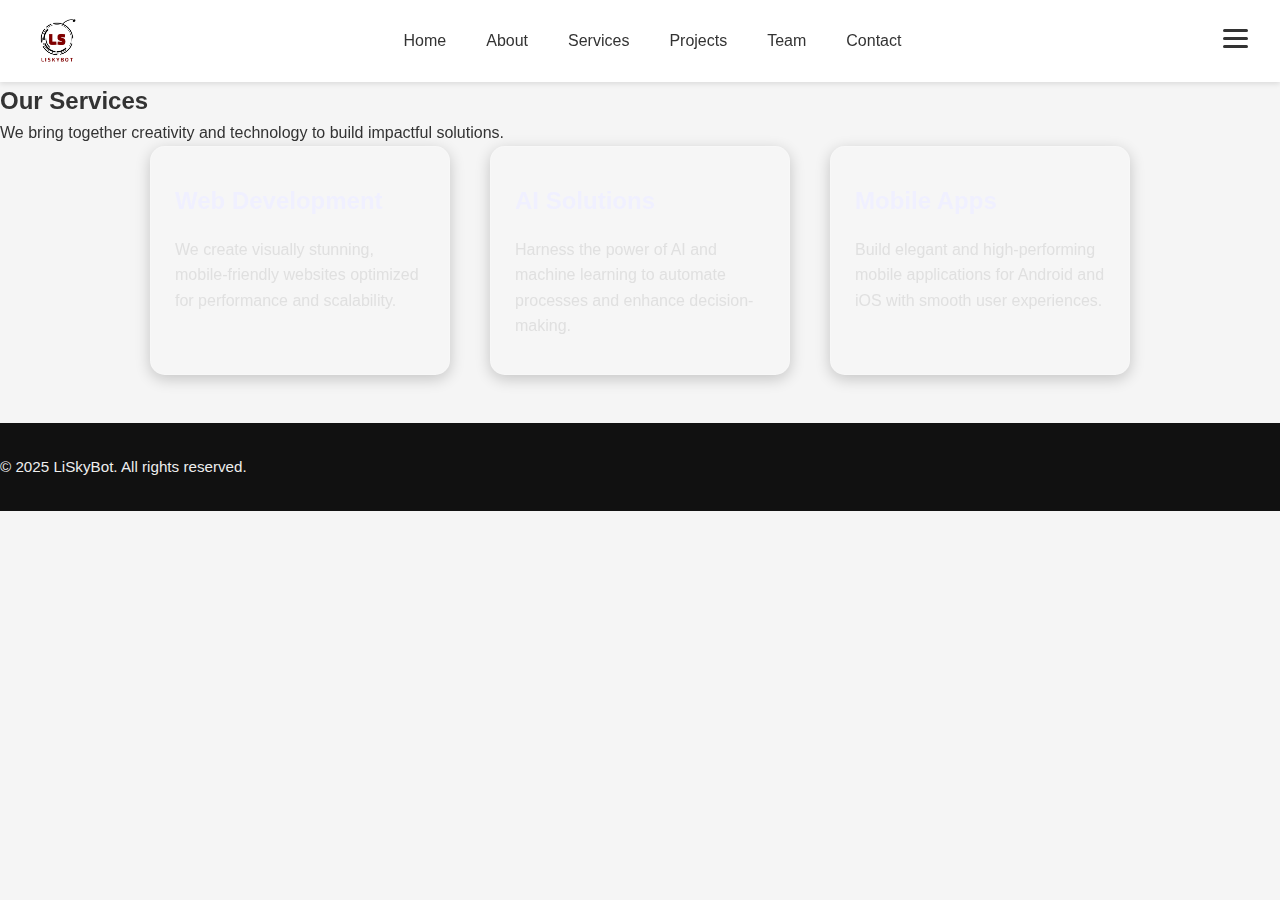
<file: company-website/services.html>
<!DOCTYPE html>
<html lang="en">
<head>
    <meta charset="UTF-8">
    <meta name="viewport" content="width=device-width, initial-scale=1.0">
    <title>Services - LiSkyBot</title>
    <link rel="stylesheet" href="css/reset.css">
    <link rel="stylesheet" href="css/main.css">

    <!-- AOS Animation Library -->
    <link href="https://unpkg.com/aos@2.3.4/dist/aos.css" rel="stylesheet">
</head>
<body>
    <!-- Navbar -->
    <header>
        <nav class="navbar">
            <div class="logo">
                <img src="assets/logos/logo.png" alt="LilySkyBot Logo">
            </div>
            <ul class="nav-links">
                <li><a href="index.html">Home</a></li>
                <li><a href="about.html">About</a></li>
                <li class="dropdown">
                    <a href="services.html" class="active dropbtn">Services</a>
                    <ul class="dropdown-content">
                        <li><a href="#web">Web Development</a></li>
                        <li><a href="#ai">AI Solutions</a></li>
                        <li><a href="#mobile">Mobile Apps</a></li>
                    </ul>
                </li>
                <li><a href="projects.html">Projects</a></li>
                <li><a href="team.html">Team</a></li>
                <li><a href="contact.html">Contact</a></li>
            </ul>
            <div class="hamburger">
                <span></span>
                <span></span>
                <span></span>
            </div>
        </nav>
    </header>

    <!-- Services Section -->
    <section class="services-section">
        <div class="container">
            <h2 data-aos="fade-up">Our Services</h2>
            <p class="subtitle" data-aos="fade-up" data-aos-delay="100">
                We bring together creativity and technology to build impactful solutions.
            </p>
            
            <div class="service-cards">
                <div class="card" id="web" data-aos="zoom-in" data-aos-delay="150">
                    <h3>Web Development</h3>
                    <p>We create visually stunning, mobile-friendly websites optimized for performance and scalability.</p>
                </div>

                <div class="card" id="ai" data-aos="zoom-in" data-aos-delay="250">
                    <h3>AI Solutions</h3>
                    <p>Harness the power of AI and machine learning to automate processes and enhance decision-making.</p>
                </div>

                <div class="card" id="mobile" data-aos="zoom-in" data-aos-delay="350">
                    <h3>Mobile Apps</h3>
                    <p>Build elegant and high-performing mobile applications for Android and iOS with smooth user experiences.</p>
                </div>
            </div>
        </div>
    </section>

    <footer class="footer">
        <p>&copy; 2025 LiSkyBot. All rights reserved.</p>
    </footer>

    <script src="js/main.js"></script>
    <script src="https://unpkg.com/aos@2.3.4/dist/aos.js"></script>
    <script>
        AOS.init({
            duration: 800,
            once: true
        });
    </script>
</body>
</html>
</file>
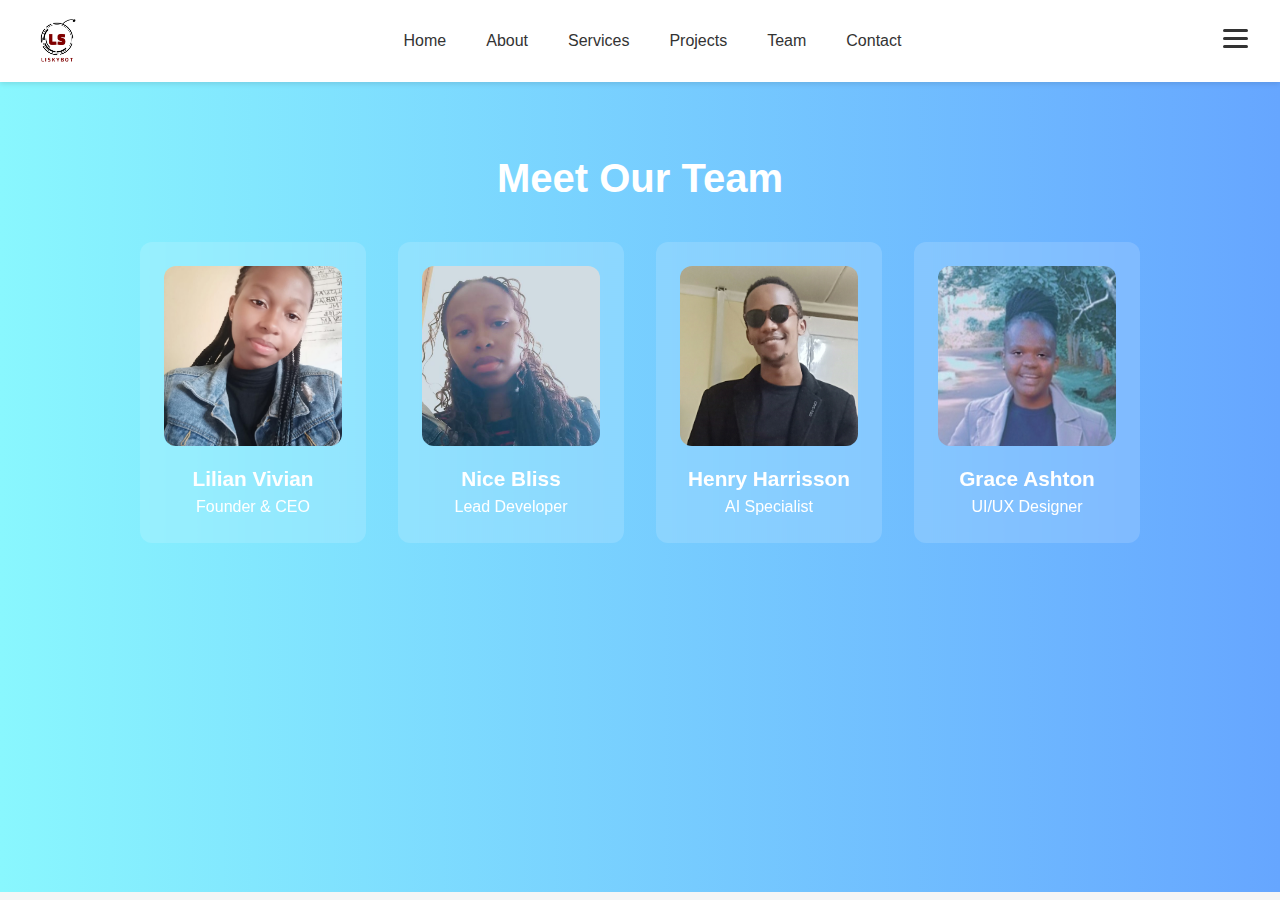
<file: company-website/team.html>
<!DOCTYPE html>
<html lang="en">
<head>
    <meta charset="UTF-8">
    <meta name="viewport" content="width=device-width, initial-scale=1.0">
    <title>Team - LilySkyBot</title>
    <link rel="stylesheet" href="css/reset.css">
    <link rel="stylesheet" href="css/main.css">
</head>
<body>
    <!-- Navbar -->
    <header>
        <nav class="navbar">
            <div class="logo">
                <img src="assets/logos/logo.png" alt="LilySkyBot Logo">
            </div>
            <ul class="nav-links">
                <li><a href="index.html">Home</a></li>
                <li><a href="about.html">About</a></li>
                <li><a href="services.html">Services</a></li>
                <li><a href="projects.html">Projects</a></li>
                <li><a href="team.html">Team</a></li>
                <li><a href="contact.html">Contact</a></li>
            </ul>
            <div class="hamburger">
                <span></span>
                <span></span>
                <span></span>
            </div>
        </nav>
    </header>

    <!-- Team Section -->
    <section class="team">
        <div class="container">
            <h2>Meet Our Team</h2>
            <div class="team-cards">
                <div class="team-card">
                    <img src="assets/images/team1.jpg" alt="Team Member 1">
                    <h3>Lilian Vivian</h3>
                    <p>Founder & CEO</p>
                </div>
                <div class="team-card">
                    <img src="assets/images/team2.jpg" alt="Team Member 2">
                    <h3>Nice Bliss</h3>
                    <p>Lead Developer</p>
                </div>
                <div class="team-card">
                    <img src="assets/images/team3.jpg" alt="Team Member 3">
                    <h3>Henry Harrisson</h3>
                    <p>AI Specialist</p>
                </div>
                <div class="team-card">
                    <img src="assets/images/team4.jpg" alt="Team Member 4">
                    <h3>Grace Ashton</h3>
                    <p>UI/UX Designer</p>
                </div>
            </div>
        </div>
    </section>

    <script src="js/main.js"></script>
</body>
</html>
</file>
<file: css/main.css>
/* Navbar */
header {
    background-color: #fff;
    box-shadow: 0 2px 5px rgba(0,0,0,0.1);
    position: sticky;
    top: 0;
    z-index: 100;
}
.navbar {
    display: flex;
    justify-content: space-between;
    align-items: center;
    padding: 1rem 2rem;
}
.navbar .logo img {
    height: 50px;
}
.navbar .nav-links {
    display: flex;
    gap: 1.5rem;
}
.navbar .nav-links li {
    position: relative;
}
.navbar .nav-links a {
    font-weight: 500;
    padding: 0.5rem;
    transition: color 0.3s;
}
.navbar .nav-links a:hover {
    color: #800000; /* Maroon accent */
}

/* Dropdown */
.dropdown-content {
    display: none;
    position: absolute;
    top: 100%;
    left: 0;
    background: #fff;
    box-shadow: 0 2px 5px rgba(0,0,0,0.15);
    min-width: 180px;
}
.dropdown-content li a {
    display: block;
    padding: 0.5rem 1rem;
}
.dropdown:hover .dropdown-content {
    display: block;
}

/* Hamburger */
.hamburger {
    display: none;
    flex-direction: column;
    cursor: pointer;
}
.hamburger span {
    height: 3px;
    width: 25px;
    background: #333;
    margin-bottom: 5px;
    border-radius: 2px;
}

/* Hero Section */
.hero {
    background: url('../assets/images/hero.jpg') no-repeat center center/cover;
    height: 90vh;
    display: flex;
    align-items: center;
    justify-content: center;
    color: #fff;
    text-align: center;
}
.hero .cta-btn {
    background-color: #800000;
    padding: 0.8rem 2rem;
    color: #fff;
    border-radius: 5px;
    display: inline-block;
    margin-top: 1rem;
    transition: background 0.3s;
}
.hero .cta-btn:hover {
    background-color: #a00000;
}
.hero h1 {
    font-size: 3rem; /* adjust as needed */
    font-weight: 700;
}
@media(max-width: 768px) {
    .hero h1 {
        font-size: 2rem; /* responsive */
    }
}


/* Responsive */
@media (max-width: 768px) {
    .navbar .nav-links {
        display: none;
        position: absolute;
        top: 70px;
        left: 0;
        width: 100%;
        flex-direction: column;
        background: #800000;
    }
    .navbar .nav-links li {
        margin: 0.5rem 0;
        text-align: center;
    }
    .navbar .nav-links a{
        color: #fff;
        font-size: 1.1rem;
        padding: o.8 rem 1rem;
        display:block;
         transition: background 0.3s, color 0.3s;
        border-radius: 6px;
    }
    /* Hover effect for mobile links */
    .navbar .nav-links a:hover {
        background: #a00000; /* Darker maroon */
        color: #fff;
    }
    /* Active link color */
    .navbar .nav-links a.active {
        background: #fff;
        color: #800000;
        font-weight: 600;
    }

    /* When menu is open */
    .navbar .nav-links.active {
        display: flex;
    }

    /* Animate hamburger to "X" */
    .hamburger.active span:nth-child(1) {
        transform: rotate(45deg) translate(5px, 5px);
    }
    .hamburger.active span:nth-child(2) {
        opacity: 0;
    }
    .hamburger.active span:nth-child(3) {
        transform: rotate(-45deg) translate(5px, -5px);
    }

    .hamburger span {
        transition: all 0.3s ease;
        background: #800000; /* Make the bars maroon too */
    }

    .hamburger.active span {
        background: #fff; /* Turns white when active */
    }
}
    .hamburger {
        display: none;
    }
    @media(max-width: 768px) {
    .hamburger {
        display: flex; /* show on mobile */
    }
}
        

    /* When the hamburger is active (clicked) */
    .navbar .nav-links.active {
        display: flex;
    }

    /* Optional: animate hamburger into an “X” */
    .hamburger.active span:nth-child(1) {
        transform: rotate(45deg) translate(5px, 5px);
    }
    .hamburger.active span:nth-child(2) {
        opacity: 0;
    }
    .hamburger.active span:nth-child(3) {
        transform: rotate(-45deg) translate(5px, -5px);
    }

    .hamburger span {
        transition: all 0.3s ease;
    }


.team-grid {
    display: grid;
    grid-template-columns: repeat(auto-fit, minmax(200px, 1fr));
    gap: 2rem;
    margin-top: 2rem;
}
.team-member {
    text-align: center;
    padding: 1rem;
    background: #887fc8;
    border-radius: 8px;
    box-shadow: 0 2px 8px rgba(0,0,0,0.1);
    transition: transform 0.3s;
}
.team-member:hover {
    transform: translateY(-5px);
}
.team-member img {
    border-radius: 50%;
    width: 120px;
    height: 120px;
    object-fit: cover;
    margin-bottom: 1rem;
}
.contact form {
    max-width: 600px;
    margin: 2rem auto;
    background: #949090;
    padding: 2rem;
    border-radius: 8px;
    box-shadow: 0 2px 10px rgba(0,0,0,0.1);
}
.contact .form-group {
    margin-bottom: 1rem;
}
.contact label {
    display: block;
    margin-bottom: 0.5rem;
    font-weight: 500;
}
.contact input, .contact textarea {
    width: 100%;
    padding: 0.7rem;
    border: 1px solid #ccc;
    border-radius: 5px;
}
.contact p,
.contact h2 {
    color: #111; /* darker text for readability */
}
/* About Section */
.about {
    min-height: 90vh;
    background: url('../assets/images/about-bg.png') no-repeat center center;
    background-size: cover;
    display: flex;
    align-items: center;
    justify-content: center;
    padding: 4rem 2rem;
    text-align: center;
    color: #fff;
    position: relative;
}

/* Optional dark overlay for readability */
.about::before {
    content: "";
    position: absolute;
    top: 0; left: 0;
    width: 100%; height: 100%;
    background-color: rgba(0, 0, 0, 0.5);
    z-index: 1;
}

.about .container {
    position: relative;
    z-index: 2;
    max-width: 800px;
}

.about h2 {
    font-size: 2.5rem;
    margin-bottom: 1.5rem;
}

.about h3 {
    font-size: 1.8rem;
    margin-top: 2rem;
}

.about p {
    font-size: 1.1rem;
    line-height: 1.8;
    margin-bottom: 1rem;
}

/* Mission & Vision italics */
.about .highlight {
    font-style: italic;
    font-weight: 500;
}
/* 🌌 Services Section */
.services {
    min-height: 100vh;
    background: url('../assets/images/services-bg.png') no-repeat center center / cover;
    position: relative;
    padding: 5rem 2rem;
    display: flex;
    flex-direction: column;
    align-items: center;
    justify-content: center;
    color: #342393;
    text-align: center;
    overflow: hidden;
}

/* ✨ Soft overlay for readability */
.services::before {
    content: "";
    position: absolute;
    inset: 0;
    background: rgba(0, 0, 0, 0.55);
    z-index: 1;
}

/* Content Container */
.services .container {
    position: relative;
    z-index: 2;
    max-width: 1100px;
    width: 100%;
}

/* Heading */
.services h2 {
    font-size: 2.8rem;
    font-weight: 700;
    letter-spacing: 1px;
    margin-bottom: 1rem;
    background: linear-gradient(90deg, #9a8cff, #7f7bff, #9f9fff);
    background-clip: text;
    -webkit-background-clip: text;
    -webkit-text-fill-color: transparent;
}

.services p.subtitle {
    font-size: 1.2rem;
    font-style: italic;
    opacity: 0.9;
    margin-bottom: 3rem;
}

/* 🌠 Service Cards Layout */
.service-cards {
    display: flex;
    flex-wrap: wrap;
    justify-content: center;
    gap: 2.5rem;
}

/* Glassmorphism Cards */
.card {
    background: rgba(92, 6, 6, 0.12);
    backdrop-filter: blur(10px);
    border-radius: 15px;
    padding: 2.2rem 1.5rem;
    width: 300px;
    transition: all 0.35s ease;
    box-shadow: 0 4px 15px rgba(0,0,0,0.2);
    border: 1px solid rgba(255,255,255,0.2);
}

/* Titles inside cards */
.card h3 {
    font-size: 1.5rem;
    margin-bottom: 1rem;
    color: #0c0a0a;
}

/* Paragraph text */
.card p {
    font-size: 1rem;
    line-height: 1.6;
    color: #2f2626;
}

/* ✨ Hover Effects */
.card:hover {
    transform: translateY(-10px) scale(1.03);
    box-shadow: 0 8px 25px rgba(219, 210, 210, 0.2);
    border-color: rgba(230, 13, 13, 0.4);
}

/* Responsive Design */
@media (max-width: 768px) {
    .services {
        padding: 4rem 1.5rem;
    }

    .services h2 {
        font-size: 2.2rem;
    }

    .service-cards {
        gap: 1.5rem;
    }

    .card {
        width: 90%;
        padding: 1.8rem;
    }
}
body, html {
    height: 100%;
    margin: 0;
}

.page-wrapper {
    display: flex;
    flex-direction: column;
    min-height: 100vh;
}

.content {
    flex: 1; /* main content pushes footer down */
}



/* Projects Section */
.projects {
    min-height: 90vh;
    background: linear-gradient(to right, #f5f7fa, #c3cfe2);
    padding: 4rem 2rem;
    text-align: center;
    color: #333;
    display: flex;
    flex-direction: column;
    align-items: center;
    justify-content: center;
}

/* Container */
.projects .container {
    max-width: 1000px;
    width: 100%;
}

/* Heading */
.projects h2 {
    font-size: 2.5rem;
    margin-bottom: 2rem;
    font-weight: 700;
}

/* Project Cards Grid */
.project-cards {
    display: grid;
    grid-template-columns: repeat(auto-fit, minmax(250px, 1fr));
    gap: 2rem;
}

/* Individual Card */
.project-card {
    background-color: #fff;
    border-radius: 12px;
    overflow: hidden;
    transition: transform 0.3s, box-shadow 0.3s;
    text-align: center;
    box-shadow: 0 4px 15px rgba(0,0,0,0.1);
}

.project-card img {
    width: 100%;
    height: 180px;
    object-fit: cover;
}

.project-card h3 {
    margin: 1rem 0 0.5rem;
    font-size: 1.3rem;
}

.project-card p {
    padding: 0 1rem 1rem;
    font-size: 1rem;
    line-height: 1.6;
}

/* Hover Animation */
.project-card:hover {
    transform: translateY(-8px);
    box-shadow: 0 12px 25px rgba(0,0,0,0.2);
}

/* Team Section */
.team {
    min-height: 90vh;
    background: linear-gradient(to right, #89f7fe, #66a6ff);
    padding: 4rem 2rem;
    text-align: center;
    color: #fff;
    display: flex;
    flex-direction: column;
    align-items: center;
}

.team .container {
    max-width: 1000px;
    width: 100%;
}

.team h2 {
    font-size: 2.5rem;
    margin-bottom: 2rem;
}

/* Team Cards Grid */
.team-cards {
    display: grid;
    grid-template-columns: repeat(auto-fit, minmax(220px, 1fr));
    gap: 2rem;
}

.team-card {
    background-color: rgba(255, 255, 255, 0.15);
    backdrop-filter: blur(6px);
    border-radius: 12px;
    padding: 1.5rem;
    transition: transform 0.3s, box-shadow 0.3s;
}

.team-card img {
    width: 100%;
    height: 180px;
    object-fit: cover;
    border-radius: 12px;
}

.team-card h3 {
    margin-top: 1rem;
    font-size: 1.3rem;
}

.team-card p {
    font-size: 1rem;
    line-height: 1.5;
}

/* Hover Effect */
.team-card:hover {
    transform: translateY(-8px);
    box-shadow: 0 12px 25px rgba(0,0,0,0.2);
}

/* Contact Section */
.contact {
    min-height: 90vh;
    background: linear-gradient(to right, #fbc2eb, #a18cd1);
    padding: 4rem 2rem;
    text-align: center;
    color: #fff;
    display: flex;
    flex-direction: column;
    align-items: center;
}

.contact .container {
    max-width: 600px;
    width: 100%;
}

.contact h2 {
    font-size: 2.5rem;
    margin-bottom: 1rem;
}

.contact p {
    margin-bottom: 1.5rem;
    font-size: 1.1rem;
}

/* Contact Info */
.contact-info {
    margin-bottom: 2rem;
    font-size: 1.1rem;
}

/* Form Styling */
.contact form {
    display: flex;
    flex-direction: column;
    gap: 1rem;
}

.contact input,
.contact textarea,
.contact select {
    padding: 0.8rem 1rem;
    border-radius: 8px;
    border: none;
    font-size: 1rem;
    width: 100%;
}

.contact button {
    padding: 0.8rem 1rem;
    border-radius: 8px;
    border: none;
    background-color: #fff;
    color: #333;
    font-weight: 700;
    cursor: pointer;
    transition: background 0.3s;
}

.contact button:hover {
    background-color: #eee;
}

/* Success Popup */
.popup {
    position: fixed;
    top: 0;
    left: 0;
    width: 100%;
    height: 100%;
    background: rgba(0, 0, 0, 0.5);
    display: none;
    align-items: center;
    justify-content: center;
    z-index: 200;
    animation: fadeIn 0.4s ease;
}

.popup-content {
    background: #fff;
    padding: 2rem;
    border-radius: 12px;
    text-align: center;
    width: 320px;
    box-shadow: 0 4px 10px rgba(0, 0, 0, 0.2);
    animation: slideUp 0.3s ease;
}

.popup-content h3 {
    color: #800000;
    margin-bottom: 0.5rem;
}

.popup-content p {
    font-size: 0.95rem;
    margin-bottom: 1rem;
}

.popup-content button {
    background: #800000;
    color: #fff;
    border: none;
    padding: 0.6rem 1.5rem;
    border-radius: 6px;
    cursor: pointer;
    transition: background 0.3s;
}

.popup-content button:hover {
    background: #a00000;
}

@keyframes fadeIn {
    from { opacity: 0; }
    to { opacity: 1; }
}

@keyframes slideUp {
    from { transform: translateY(20px); opacity: 0; }
    to { transform: translateY(0); opacity: 1; }
}
/* Footer Styling */
footer {
    background: #111;
    color: #eee;
    padding: 2rem 0;
    margin-top: 3rem;
    font-size: 0.95rem;
}
.footer-container {
    display: flex;
    flex-wrap: wrap;
    justify-content: space-around;
    align-items: flex-start;
    max-width: 1100px;
    margin: auto;
    text-align: left;
    gap: 2rem;
}
.footer-info h3 {
    color: #fff;
    font-size: 1.4rem;
    margin-bottom: 0.5rem;
}
.footer-links ul {
    list-style: none;
}
.footer-links a {
    color: #ddd;
    text-decoration: none;
    display: block;
    margin: 0.3rem 0;
    transition: color 0.3s;
}
.footer-links a:hover {
    color: #800000;
}
.footer-socials i {
    font-size: 1.2rem;
    color: #ddd;
    margin-right: 10px;
    transition: transform 0.3s, color 0.3s;
}
.footer-socials i:hover {
    color: #800000;
    transform: scale(1.2);
}
.footer-bottom {
    text-align: center;
    border-top: 1px solid #333;
    padding-top: 1rem;
    margin-top: 2rem;
    font-size: 0.85rem;
    color: #bbb;
}
</file>
<file: company-website/css/main.css>
/* Navbar */
header {
    background-color: #fff;
    box-shadow: 0 2px 5px rgba(0,0,0,0.1);
    position: sticky;
    top: 0;
    z-index: 100;
}
.navbar {
    display: flex;
    justify-content: space-between;
    align-items: center;
    padding: 1rem 2rem;
}
.navbar .logo img {
    height: 50px;
}
.navbar .nav-links {
    display: flex;
    gap: 1.5rem;
}
.navbar .nav-links li {
    position: relative;
}
.navbar .nav-links a {
    font-weight: 500;
    padding: 0.5rem;
    transition: color 0.3s;
}
.navbar .nav-links a:hover {
    color: #800000; /* Maroon accent */
}

/* Dropdown */
.dropdown-content {
    display: none;
    position: absolute;
    top: 100%;
    left: 0;
    background: #fff;
    box-shadow: 0 2px 5px rgba(0,0,0,0.15);
    min-width: 180px;
}
.dropdown-content li a {
    display: block;
    padding: 0.5rem 1rem;
}
.dropdown:hover .dropdown-content {
    display: block;
}

/* Hamburger */
.hamburger {
    display: none;
    flex-direction: column;
    cursor: pointer;
}
.hamburger span {
    height: 3px;
    width: 25px;
    background: #333;
    margin-bottom: 5px;
    border-radius: 2px;
}

/* Hero Section */
.hero {
    background: url('../assets/images/hero.jpg') no-repeat center center/cover;
    height: 90vh;
    display: flex;
    align-items: center;
    justify-content: center;
    color: #fff;
    text-align: center;
}
.hero .cta-btn {
    background-color: #800000;
    padding: 0.8rem 2rem;
    color: #fff;
    border-radius: 5px;
    display: inline-block;
    margin-top: 1rem;
    transition: background 0.3s;
}
.hero .cta-btn:hover {
    background-color: #a00000;
}

/* Responsive */
@media (max-width: 768px) {
    .navbar .nav-links {
        display: none;
        position: absolute;
        top: 70px;
        left: 0;
        width: 100%;
        flex-direction: column;
        background: #800000;
    }
    .navbar .nav-links li {
        margin: 0.5rem 0;
        text-align: center;
    }
    .navbar .nav-links a{
        color: #fff;
        font-size: 1.1rem;
        padding: o.8 rem 1rem;
        display:block;
         transition: background 0.3s, color 0.3s;
        border-radius: 6px;
    }
    /* Hover effect for mobile links */
    .navbar .nav-links a:hover {
        background: #a00000; /* Darker maroon */
        color: #fff;
    }
    /* Active link color */
    .navbar .nav-links a.active {
        background: #fff;
        color: #800000;
        font-weight: 600;
    }

    /* When menu is open */
    .navbar .nav-links.active {
        display: flex;
    }

    /* Animate hamburger to "X" */
    .hamburger.active span:nth-child(1) {
        transform: rotate(45deg) translate(5px, 5px);
    }
    .hamburger.active span:nth-child(2) {
        opacity: 0;
    }
    .hamburger.active span:nth-child(3) {
        transform: rotate(-45deg) translate(5px, -5px);
    }

    .hamburger span {
        transition: all 0.3s ease;
        background: #800000; /* Make the bars maroon too */
    }

    .hamburger.active span {
        background: #fff; /* Turns white when active */
    }
}
    .hamburger {
        display: flex;
    }
        

    /* When the hamburger is active (clicked) */
    .navbar .nav-links.active {
        display: flex;
    }

    /* Optional: animate hamburger into an “X” */
    .hamburger.active span:nth-child(1) {
        transform: rotate(45deg) translate(5px, 5px);
    }
    .hamburger.active span:nth-child(2) {
        opacity: 0;
    }
    .hamburger.active span:nth-child(3) {
        transform: rotate(-45deg) translate(5px, -5px);
    }

    .hamburger span {
        transition: all 0.3s ease;
    }



.team-grid {
    display: grid;
    grid-template-columns: repeat(auto-fit, minmax(200px, 1fr));
    gap: 2rem;
    margin-top: 2rem;
}
.team-member {
    text-align: center;
    padding: 1rem;
    background: #887fc8;
    border-radius: 8px;
    box-shadow: 0 2px 8px rgba(0,0,0,0.1);
    transition: transform 0.3s;
}
.team-member:hover {
    transform: translateY(-5px);
}
.team-member img {
    border-radius: 50%;
    width: 120px;
    height: 120px;
    object-fit: cover;
    margin-bottom: 1rem;
}
.contact form {
    max-width: 600px;
    margin: 2rem auto;
    background: #949090;
    padding: 2rem;
    border-radius: 8px;
    box-shadow: 0 2px 10px rgba(0,0,0,0.1);
}
.contact .form-group {
    margin-bottom: 1rem;
}
.contact label {
    display: block;
    margin-bottom: 0.5rem;
    font-weight: 500;
}
.contact input, .contact textarea {
    width: 100%;
    padding: 0.7rem;
    border: 1px solid #ccc;
    border-radius: 5px;
}
/* About Section */
.about {
    min-height: 90vh;
    background: url('../assets/images/about-bg.png') no-repeat center center;
    background-size: cover;
    display: flex;
    align-items: center;
    justify-content: center;
    padding: 4rem 2rem;
    text-align: center;
    color: #fff;
    position: relative;
}

/* Optional dark overlay for readability */
.about::before {
    content: "";
    position: absolute;
    top: 0; left: 0;
    width: 100%; height: 100%;
    background-color: rgba(0, 0, 0, 0.5);
    z-index: 1;
}

.about .container {
    position: relative;
    z-index: 2;
    max-width: 800px;
}

.about h2 {
    font-size: 2.5rem;
    margin-bottom: 1.5rem;
}

.about h3 {
    font-size: 1.8rem;
    margin-top: 2rem;
}

.about p {
    font-size: 1.1rem;
    line-height: 1.8;
    margin-bottom: 1rem;
}

/* Mission & Vision italics */
.about .highlight {
    font-style: italic;
    font-weight: 500;
}
/* 🌌 Services Section */
.services {
    min-height: 100vh;
    background: url('../assets/images/services-bg.jpg') no-repeat center center / cover;
    position: relative;
    padding: 5rem 2rem;
    display: flex;
    flex-direction: column;
    align-items: center;
    justify-content: center;
    color: #fff;
    text-align: center;
    overflow: hidden;
}

/* ✨ Soft overlay for readability */
.services::before {
    content: "";
    position: absolute;
    inset: 0;
    background: rgba(0, 0, 0, 0.55);
    z-index: 1;
}

/* Content Container */
.services .container {
    position: relative;
    z-index: 2;
    max-width: 1100px;
    width: 100%;
}

/* Heading */
.services h2 {
    font-size: 2.8rem;
    font-weight: 700;
    letter-spacing: 1px;
    margin-bottom: 1rem;
    background: linear-gradient(90deg, #9a8cff, #7f7bff, #9f9fff);
    -webkit-background-clip: text;
    -webkit-text-fill-color: transparent;
}

.services p.subtitle {
    font-size: 1.2rem;
    font-style: italic;
    opacity: 0.9;
    margin-bottom: 3rem;
}

/* 🌠 Service Cards Layout */
.service-cards {
    display: flex;
    flex-wrap: wrap;
    justify-content: center;
    gap: 2.5rem;
}

/* Glassmorphism Cards */
.card {
    background: rgba(255, 255, 255, 0.12);
    backdrop-filter: blur(10px);
    border-radius: 15px;
    padding: 2.2rem 1.5rem;
    width: 300px;
    transition: all 0.35s ease;
    box-shadow: 0 4px 15px rgba(0,0,0,0.2);
    border: 1px solid rgba(255,255,255,0.2);
}

/* Titles inside cards */
.card h3 {
    font-size: 1.5rem;
    margin-bottom: 1rem;
    color: #f0f0ff;
}

/* Paragraph text */
.card p {
    font-size: 1rem;
    line-height: 1.6;
    color: #e0e0e0;
}

/* ✨ Hover Effects */
.card:hover {
    transform: translateY(-10px) scale(1.03);
    box-shadow: 0 8px 25px rgba(255,255,255,0.2);
    border-color: rgba(255,255,255,0.4);
}

/* Responsive Design */
@media (max-width: 768px) {
    .services {
        padding: 4rem 1.5rem;
    }

    .services h2 {
        font-size: 2.2rem;
    }

    .service-cards {
        gap: 1.5rem;
    }

    .card {
        width: 90%;
        padding: 1.8rem;
    }
}


/* Projects Section */
.projects {
    min-height: 90vh;
    background: linear-gradient(to right, #f5f7fa, #c3cfe2);
    padding: 4rem 2rem;
    text-align: center;
    color: #333;
    display: flex;
    flex-direction: column;
    align-items: center;
    justify-content: center;
}

/* Container */
.projects .container {
    max-width: 1000px;
    width: 100%;
}

/* Heading */
.projects h2 {
    font-size: 2.5rem;
    margin-bottom: 2rem;
    font-weight: 700;
}

/* Project Cards Grid */
.project-cards {
    display: grid;
    grid-template-columns: repeat(auto-fit, minmax(250px, 1fr));
    gap: 2rem;
}

/* Individual Card */
.project-card {
    background-color: #fff;
    border-radius: 12px;
    overflow: hidden;
    transition: transform 0.3s, box-shadow 0.3s;
    text-align: center;
    box-shadow: 0 4px 15px rgba(0,0,0,0.1);
}

.project-card img {
    width: 100%;
    height: 180px;
    object-fit: cover;
}

.project-card h3 {
    margin: 1rem 0 0.5rem;
    font-size: 1.3rem;
}

.project-card p {
    padding: 0 1rem 1rem;
    font-size: 1rem;
    line-height: 1.6;
}

/* Hover Animation */
.project-card:hover {
    transform: translateY(-8px);
    box-shadow: 0 12px 25px rgba(0,0,0,0.2);
}

/* Team Section */
.team {
    min-height: 90vh;
    background: linear-gradient(to right, #89f7fe, #66a6ff);
    padding: 4rem 2rem;
    text-align: center;
    color: #fff;
    display: flex;
    flex-direction: column;
    align-items: center;
}

.team .container {
    max-width: 1000px;
    width: 100%;
}

.team h2 {
    font-size: 2.5rem;
    margin-bottom: 2rem;
}

/* Team Cards Grid */
.team-cards {
    display: grid;
    grid-template-columns: repeat(auto-fit, minmax(220px, 1fr));
    gap: 2rem;
}

.team-card {
    background-color: rgba(255, 255, 255, 0.15);
    backdrop-filter: blur(6px);
    border-radius: 12px;
    padding: 1.5rem;
    transition: transform 0.3s, box-shadow 0.3s;
}

.team-card img {
    width: 100%;
    height: 180px;
    object-fit: cover;
    border-radius: 12px;
}

.team-card h3 {
    margin-top: 1rem;
    font-size: 1.3rem;
}

.team-card p {
    font-size: 1rem;
    line-height: 1.5;
}

/* Hover Effect */
.team-card:hover {
    transform: translateY(-8px);
    box-shadow: 0 12px 25px rgba(0,0,0,0.2);
}

/* Contact Section */
.contact {
    min-height: 90vh;
    background: linear-gradient(to right, #fbc2eb, #a18cd1);
    padding: 4rem 2rem;
    text-align: center;
    color: #fff;
    display: flex;
    flex-direction: column;
    align-items: center;
}

.contact .container {
    max-width: 600px;
    width: 100%;
}

.contact h2 {
    font-size: 2.5rem;
    margin-bottom: 1rem;
}

.contact p {
    margin-bottom: 1.5rem;
    font-size: 1.1rem;
}

/* Contact Info */
.contact-info {
    margin-bottom: 2rem;
    font-size: 1.1rem;
}

/* Form Styling */
.contact form {
    display: flex;
    flex-direction: column;
    gap: 1rem;
}

.contact input,
.contact textarea,
.contact select {
    padding: 0.8rem 1rem;
    border-radius: 8px;
    border: none;
    font-size: 1rem;
    width: 100%;
}

.contact button {
    padding: 0.8rem 1rem;
    border-radius: 8px;
    border: none;
    background-color: #fff;
    color: #333;
    font-weight: 700;
    cursor: pointer;
    transition: background 0.3s;
}

.contact button:hover {
    background-color: #eee;
}

/* Success Popup */
.popup {
    position: fixed;
    top: 0;
    left: 0;
    width: 100%;
    height: 100%;
    background: rgba(0, 0, 0, 0.5);
    display: none;
    align-items: center;
    justify-content: center;
    z-index: 200;
    animation: fadeIn 0.4s ease;
}

.popup-content {
    background: #fff;
    padding: 2rem;
    border-radius: 12px;
    text-align: center;
    width: 320px;
    box-shadow: 0 4px 10px rgba(0, 0, 0, 0.2);
    animation: slideUp 0.3s ease;
}

.popup-content h3 {
    color: #800000;
    margin-bottom: 0.5rem;
}

.popup-content p {
    font-size: 0.95rem;
    margin-bottom: 1rem;
}

.popup-content button {
    background: #800000;
    color: #fff;
    border: none;
    padding: 0.6rem 1.5rem;
    border-radius: 6px;
    cursor: pointer;
    transition: background 0.3s;
}

.popup-content button:hover {
    background: #a00000;
}

@keyframes fadeIn {
    from { opacity: 0; }
    to { opacity: 1; }
}

@keyframes slideUp {
    from { transform: translateY(20px); opacity: 0; }
    to { transform: translateY(0); opacity: 1; }
}
/* Footer Styling */
footer {
    background: #111;
    color: #eee;
    padding: 2rem 0;
    margin-top: 3rem;
    font-size: 0.95rem;
}
.footer-container {
    display: flex;
    flex-wrap: wrap;
    justify-content: space-around;
    align-items: flex-start;
    max-width: 1100px;
    margin: auto;
    text-align: left;
    gap: 2rem;
}
.footer-info h3 {
    color: #fff;
    font-size: 1.4rem;
    margin-bottom: 0.5rem;
}
.footer-links ul {
    list-style: none;
}
.footer-links a {
    color: #ddd;
    text-decoration: none;
    display: block;
    margin: 0.3rem 0;
    transition: color 0.3s;
}
.footer-links a:hover {
    color: #800000;
}
.footer-socials img {
    width: 22px;
    margin-right: 10px;
    transition: transform 0.3s;
}
.footer-socials img:hover {
    transform: scale(1.2);
}
.footer-bottom {
    text-align: center;
    border-top: 1px solid #333;
    padding-top: 1rem;
    margin-top: 2rem;
    font-size: 0.85rem;
    color: #bbb;
}
</file>
